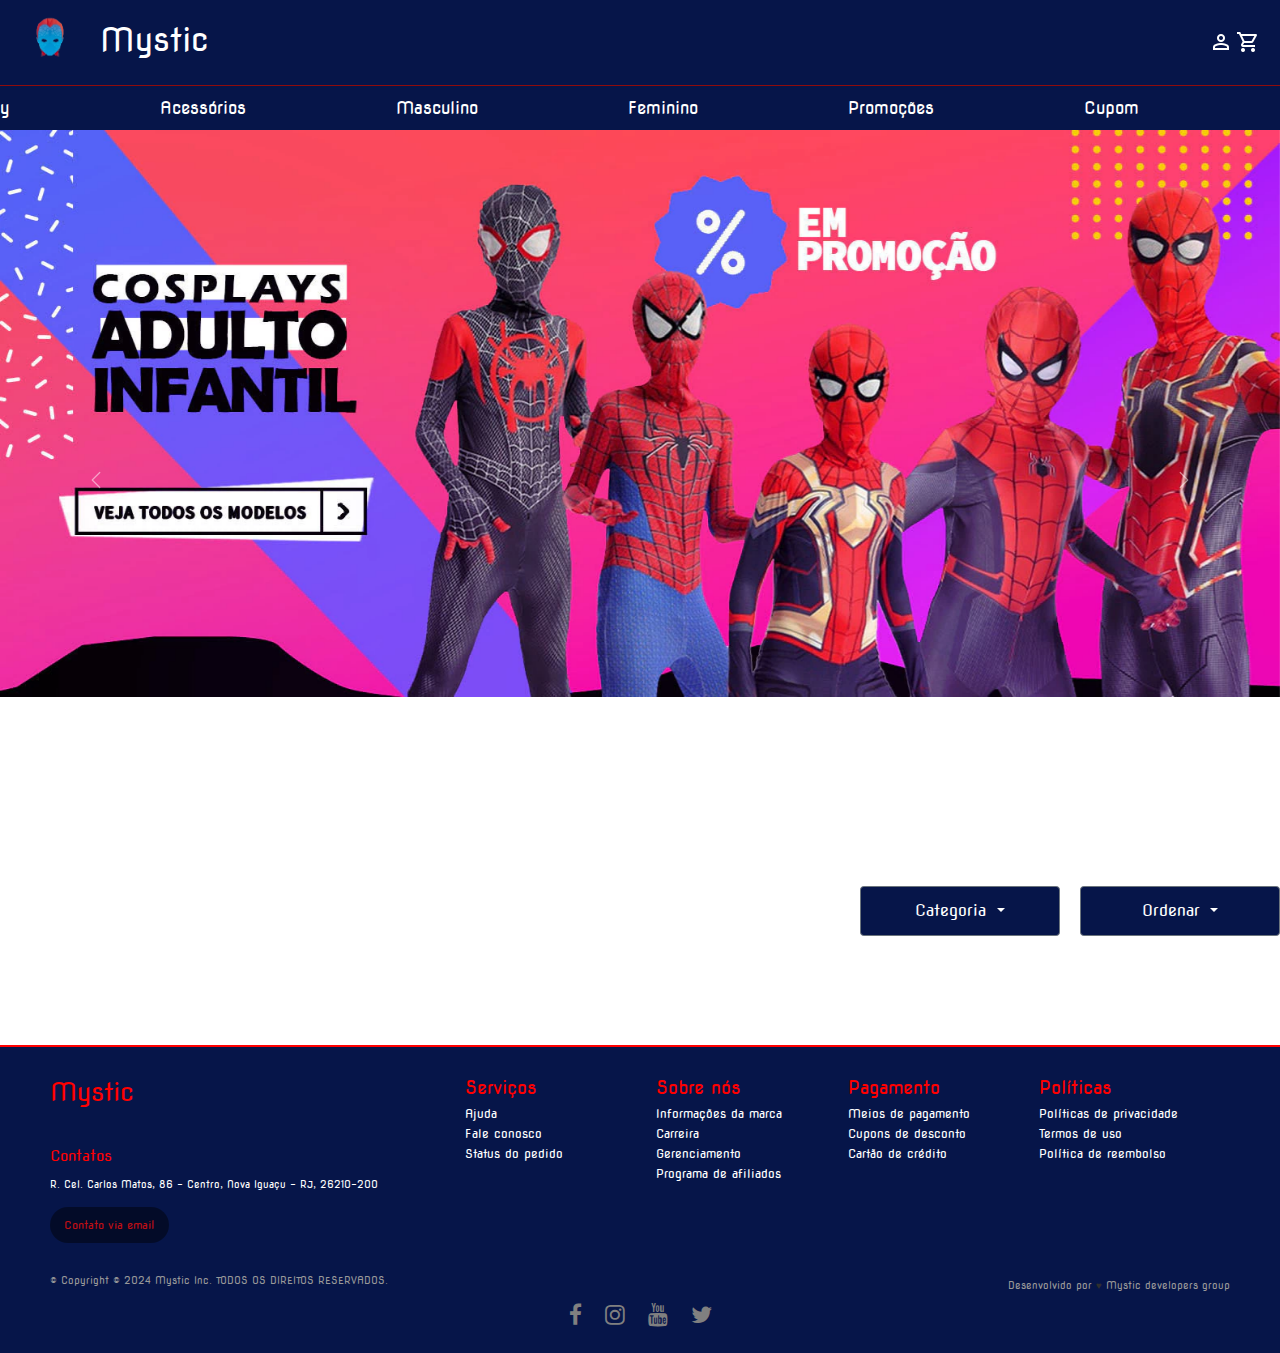
<file: src/main/resources/static/index.html>
<!DOCTYPE html>
<html lang="pt-br">

<head>
  <meta charset="UTF-8">
  <meta http-equiv="X-UA-Compatible" content="IE=edge">
  <meta name="viewport" content="width=device-width, initial-scale=1.0">
  <link rel="stylesheet" href="./css/style.css">
  <!-- <link rel="stylesheet" href="../css/acessorios.css"> -->
  <link rel="preconnect" href="https://fonts.googleapis.com">
  <link rel="preconnect" href="https://fonts.gstatic.com" crossorigin>
  <link href="https://fonts.googleapis.com/css2?family=Nova+Flat&display=swap" rel="stylesheet">
  <link rel='stylesheet' href='https://cdnjs.cloudflare.com/ajax/libs/twitter-bootstrap/5.1.3/css/bootstrap.min.css'>
  <link rel='stylesheet' href='https://cdnjs.cloudflare.com/ajax/libs/font-awesome/4.7.0/css/font-awesome.min.css'>
  <link href="https://maxcdn.bootstrapcdn.com/bootstrap/3.3.7/css/bootstrap.min.css" rel="stylesheet" />
  <link href="https://cdn.jsdelivr.net/npm/bootstrap@5.3.3/dist/css/bootstrap.min.css" rel="stylesheet"
    integrity="sha384-QWTKZyjpPEjISv5WaRU9OFeRpok6YctnYmDr5pNlyT2bRjXh0JMhjY6hW+ALEwIH" crossorigin="anonymous">

  <title>Mystic</title>
</head>

<body>

  <div vw class="enabled">
    <div vw-access-button class="active"></div>
    <div vw-plugin-wrapper>
        <div class="vw-plugin-top-wrapper"></div>
    </div>
</div>
<script src="https://vlibras.gov.br/app/vlibras-plugin.js"></script>
<script>
    new window.VLibras.Widget('https://vlibras.gov.br/app');
</script>

  <header class="cabecalho">

    <section class="cabecalho-1">

      <figure class="image-box">
        <a href="index.html"><img class="cabecalho-logo" src="./assets/logo.png" alt="logo do site"></a>
      </figure>

      <h1 class="cabecalho-titulo">Mystic</h1>

      <!-- Teste Isac, Comentar as Linhas -->



      <!-- teste barra de pesquisa e carrinho juh -->

      <div class="cart">
        <a href="pages/login.html"><img src="./assets/login.png" alt="Carrinho de Compras" width="24" height="24"></a>
        <a href="./pages/carrinho.html"><img src="./assets/carrinho.png" alt="Carrinho de Compras" width="24"
            height="24"></a>
      </div>
    </section>

    <section class="cabecalho-2">
      <nav class="nav-links">
        <a class="links" href="">Cosplay</a>
        <a class="links" href="./pages/acessorios.html">Acessórios</a>
        <a class="links" href="./pages/masculino.html">Masculino</a>
        <a class="links" href="./pages/feminino.html">Feminino</a>
        <a class="links" href="./pages/promocao.html">Promoções</a>
        <a class="links" href="./pages/cupom.html">Cupom</a>
        <a class="links" href="">Ajuda</a>
      </nav>
    </section>

  </header>


  <main class="conteudo">

    <!-- /*Inicio do Carrosel*/ -->

    <div id="carouselExampleIndicators" class="carousel slide">
      <div class="carousel-indicators">
        <button type="button" data-bs-target="#carouselExampleIndicators" data-bs-slide-to="0" class="active"
          aria-current="true" aria-label="Slide 1"></button>
        <button type="button" data-bs-target="#carouselExampleIndicators" data-bs-slide-to="1"
          aria-label="Slide 2"></button>
        <button type="button" data-bs-target="#carouselExampleIndicators" data-bs-slide-to="2"
          aria-label="Slide 3"></button>
      </div>
      <div class="carousel-inner">
        <div class="carousel-item active">
          <img src="./assets/homemaranha.webp" class="d-block w-100" alt="...">
        </div>
        <div class="carousel-item">
          <img src="./assets/wolwerine.webp" class="d-block w-100" alt="...">
        </div>
        <div class="carousel-item">
          <img src="./assets/carrosel-img2.webp" class="d-block w-100" alt="...">
        </div>
      </div>
      <button class="carousel-control-prev" type="button" data-bs-target="#carouselExampleIndicators"
        data-bs-slide="prev">
        <span class="carousel-control-prev-icon" aria-hidden="true"></span>
        <span class="visually-hidden">Anterior</span>
      </button>
      <button class="carousel-control-next" type="button" data-bs-target="#carouselExampleIndicators"
        data-bs-slide="next">
        <span class="carousel-control-next-icon" aria-hidden="true"></span>
        <span class="visually-hidden">Próximo</span>
      </button>
    </div>

    <!-- /*Final do Carrosel*/ -->

    <!-- dropdown inicio -->
    <section class="dropdown_container">
      <div class="dropdown_categoria">
        <button class="btn btn-secondary dropdown-toggle categoria-btn" type="button" data-bs-toggle="dropdown" aria-expanded="false">
          Categoria
        </button>
        <ul class="dropdown-menu">
          <li><a class="dropdown-item" href="#">Conjuntos (11)</a></li>
          <li><a class="dropdown-item" href="#">Vestidos (23)</a></li>
          <li><a class="dropdown-item" href="#">Saias (15)</a></li>
          <li><a class="dropdown-item" href="#">Body (6)</a></li>
          <li><a class="dropdown-item" href="#">Kimono (7)</a></li>
          <li><a class="dropdown-item" href="#">Acessórios (34)</a></li>
        </ul>
      </div>

      <div class="dropdown_filtrar">
        <button class="btn btn-secondary dropdown-toggle ordenar-btn" type="button" data-bs-toggle="dropdown" aria-expanded="false">
          Ordenar
        </button>
        <ul class="dropdown-menu">
          <li><a class="dropdown-item" href="#">Novidades</a></li>
          <li><a class="dropdown-item" href="#">Mais vistos</a></li>
          <li><a class="dropdown-item" href="#">Maior preço</a></li>
          <li><a class="dropdown-item" href="#">Menor preço</a></li>
        </ul>
      </div>
    </section>
    <!-- dropdown final -->

    <!-- Inicio dos cards -->
    <section class="cards-container">
      <!--Santanna Aqui serao incluidos os produtos  -->
    </section>

  </main>
  <div id="snackbar">Produto adicionado ao carrinho!</div>


  <footer class="footer">
    <div class="footer__endereco">
      <h1 class="footer__logo">Mystic</h1>

      <h2>Contatos</h2>

      <address>
        R. Cel. Carlos Matos, 86 - Centro, Nova Iguaçu - RJ, 26210-200<br>

        <a class="footer__button" href="markinhussantana@gmail.com">Contato via email</a>
      </address>
    </div>

    <ul class="footer__nav">
      <li class="nav__item">
        <h2 class="nav__title">Serviços</h2>

        <ul class="nav__ul">
          <li>
            <a href="#">Ajuda</a>
          </li>

          <li>
            <a href="./pages/fale_conosco.html">Fale conosco</a>
          </li>

          <li>
            <a href="#">Status do pedido</a>
          </li>
        </ul>
      </li>

      <li class="nav__item">
        <h2 class="nav__title">Sobre nós</h2>

        <ul class="nav__ul ">
          <li>
            <a href="./pages/sobre_nos.html">Informações da marca</a>
          </li>

          <li>
            <a href="#">Carreira</a>
          </li>

          <li>
            <a href="#">Gerenciamento</a>
          </li>

          <li>
            <a href="#">Programa de afiliados</a>
          </li>


        </ul>
      </li>

      <li class="nav__item">
        <h2 class="nav__title">Pagamento</h2>

        <ul class="nav__ul">
          <li>
            <a href="#">Meios de pagamento</a>
          </li>

          <li>
            <a href="./pages/cupom.html">Cupons de desconto</a>
          </li>

          <li>
            <a href="#">Cartão de crédito</a>
          </li>
        </ul>
      </li>

      <li class="nav__item">
        <h2 class="nav__title">Políticas</h2>

        <ul class="nav__ul">
          <li>
            <a href="#">Políticas de privacidade</a>
          </li>

          <li>
            <a href="#">Termos de uso</a>
          </li>

          <li>
            <a href="#">Política de reembolso</a>
          </li>
        </ul>
      </li>
    </ul>

    <div class="termos">
      <p>&copy; Copyright © 2024 Mystic Inc. TODOS OS DIREITOS RESERVADOS.</p>

      <div class="termos__links">
        <span>Desenvolvido por <span class="heart">♥</span> Mystic developers group</span>
      </div>
    </div>

    <div class="contacts">
      <a href="#"><i class="fa fa-facebook"></i></a>
      <a href="#"><i class="fa fa-instagram"></i></a>
      <a href="#"><i class="fa fa-youtube"></i></a>
      <a href="#"><i class="fa fa-twitter"></i></a>
    </div>

  </footer>

</body>
<script src="assets/js/index.js"></script>
<script src="https://cdn.jsdelivr.net/npm/bootstrap@5.3.3/dist/js/bootstrap.bundle.min.js"
  integrity="sha384-YvpcrYf0tY3lHB60NNkmXc5s9fDVZLESaAA55NDzOxhy9GkcIdslK1eN7N6jIeHz" crossorigin="anonymous"></script>
</body>

</html>
</file>
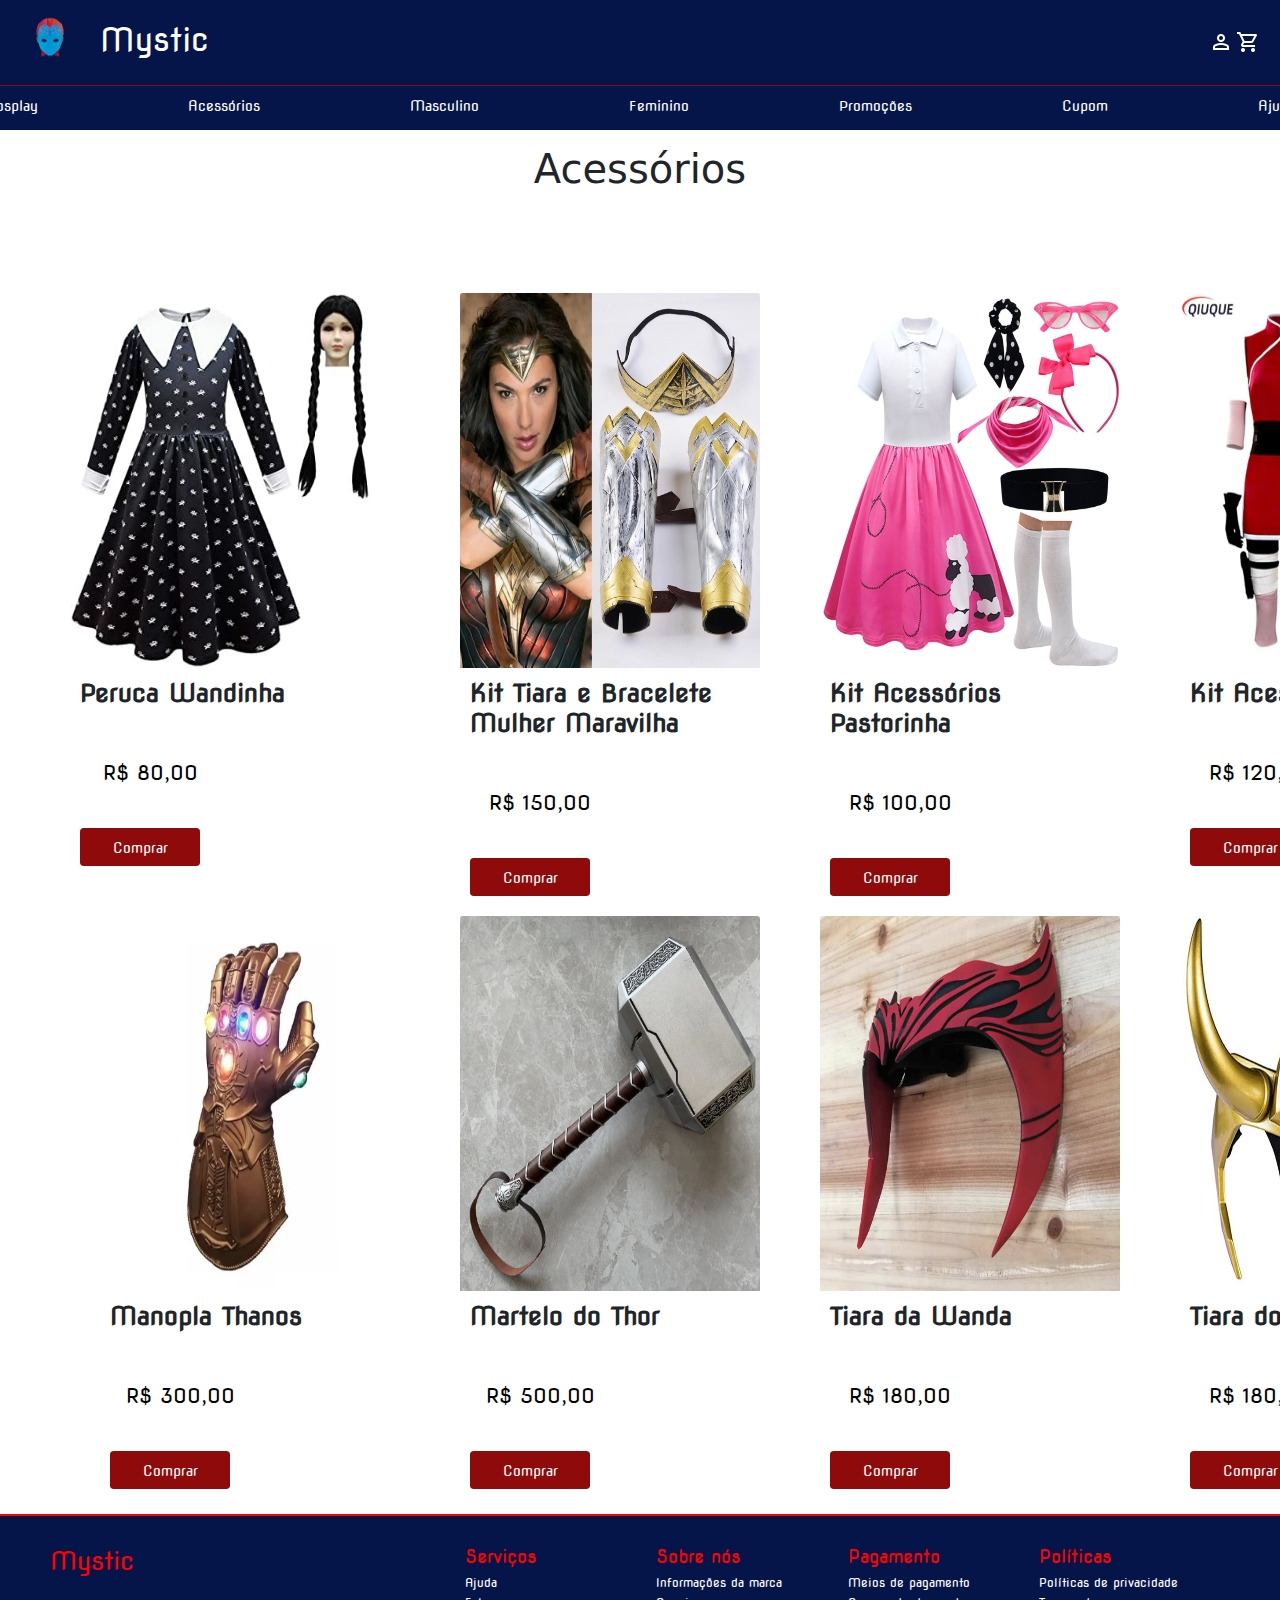
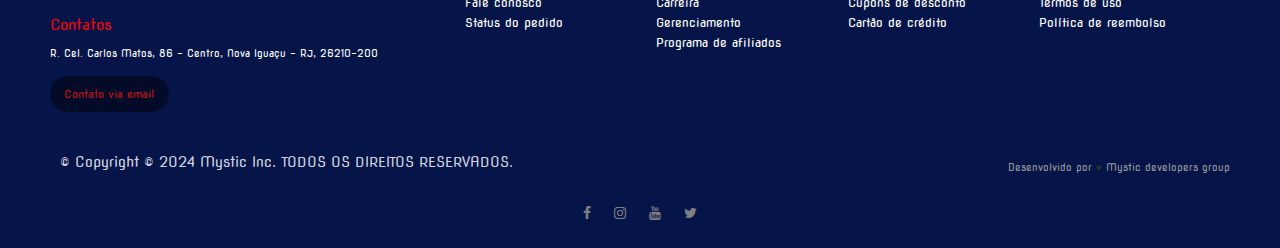
<file: src/main/resources/static/pages/acessorios.html>
<!DOCTYPE html>
<html lang="pt-br">

<head>
    <meta charset="UTF-8">
    <meta http-equiv="X-UA-Compatible" content="IE=edge">
    <meta name="viewport" content="width=device-width, initial-scale=1.0">
    <link rel="stylesheet" href="../css/acessorios.css">
    <link rel="stylesheet" href="../css/login.css">
    <link rel="preconnect" href="https://fonts.googleapis.com">
    <link rel="preconnect" href="https://fonts.gstatic.com" crossorigin>
    <link href="https://fonts.googleapis.com/css2?family=Nova+Flat&display=swap" rel="stylesheet">
    <link rel='stylesheet' href='https://cdnjs.cloudflare.com/ajax/libs/twitter-bootstrap/5.1.3/css/bootstrap.min.css'>
    <link rel='stylesheet' href='https://cdnjs.cloudflare.com/ajax/libs/font-awesome/4.7.0/css/font-awesome.min.css'>
    <link href="https://maxcdn.bootstrapcdn.com/bootstrap/3.3.7/css/bootstrap.min.css" rel="stylesheet" />
    <link href="https://cdn.jsdelivr.net/npm/bootstrap@5.3.3/dist/css/bootstrap.min.css" rel="stylesheet" 
    integrity="sha384-QWTKZyjpPEjISv5WaRU9OFeRpok6YctnYmDr5pNlyT2bRjXh0JMhjY6hW+ALEwIH" crossorigin="anonymous">

    <title>Mystic</title>
</head>

<body>

  <div vw class="enabled">
    <div vw-access-button class="active"></div>
    <div vw-plugin-wrapper>
        <div class="vw-plugin-top-wrapper"></div>
    </div>
</div>
<script src="https://vlibras.gov.br/app/vlibras-plugin.js"></script>
<script>
    new window.VLibras.Widget('https://vlibras.gov.br/app');
</script>

    <header class="cabecalho">

        <section class="cabecalho-1">
            
          <figure class="image-box">
            <a href="../index.html"><img class="cabecalho-logo" src="../assets/logo.png" alt="logo do site"></a>
        </figure>

            <h1 class="cabecalho-titulo">Mystic</h1>
            
            <!-- Teste Isac, Comentar as Linhas -->
         
          

            <!-- teste barra de pesquisa e carrinho juh -->
            
            <div class="cart">
                <a href="login.html"><img src="../assets/login.png" alt="Carrinho de Compras" width="24" height="24" ></a>
                <a href="../pages/carrinho.html"><img src="../assets/carrinho.png" alt="Carrinho de Compras" width="24" height="24"></a>
            </div>
        </section>
        
        <section class="cabecalho-2">
            <nav class="nav-links">
                <a class="links" href="">Cosplay</a>
                <a class="links" href="acessorios.html">Acessórios</a>
                <a class="links" href="masculino.html">Masculino</a>
                <a class="links" href="feminino.html">Feminino</a>
                <a class="links" href="promocao.html">Promoções</a>
                <a class="links" href="cupom.html">Cupom</a>
                <a class="links" href="">Ajuda</a>
            </nav>
        </section>





    </header>
<br>
    <main>
        <h1 class="titulo_ac"> Acessórios</h1>
        
    <!-- Inicio dos cards -->
    <section class="cards-container">
        <div class="card" style="width: 30rem; border: none; margin-left: 20px;">
          <img src="../assets/imagensacessorios/41c5PfRrmGL._AC_SY1000_.jpg"
            class="card-img-top" alt="imagem do produto" width="300px" height="375px">
          <div class="card-body">
            <h5 class="card-title" style="margin-bottom: 40px;">Peruca Wandinha</h5>
            <p class="card-text" style="margin-bottom: 30px;">R$ 80,00</p>

            <button onclick="" class="btn btn-primary buy_button"
            style="background-color: rgb(143, 11, 11); border: none; width: 12rem; height: 3.8rem; font-size: 1.4rem; padding-top: 7px;">Comprar</button>
            
          </div>
        </div>
  
        <div class="card" style="width: 30rem; border: none;">
          <img src="../assets/imagensacessorios/produto_Foto1_8481699.jpg"
            class="card-img-top" alt="imagem do produto" width="300px" height="375px">
          <div class="card-body">
            <h5 class="card-title" style="margin-bottom: 40px;">Kit Tiara e Bracelete Mulher Maravilha</h5>
            <p class="card-text" style="margin-bottom: 30px;">R$ 150,00</p>

            <button onclick="" class="btn btn-primary buy_button"
            style="background-color: rgb(143, 11, 11); border: none; width: 12rem; height: 3.8rem; font-size: 1.4rem; padding-top: 7px;">Comprar</button>

          </div>
        </div>
  
        <div class="card" style="width: 30rem; border: none;">
          <img src="../assets/imagensacessorios/s-l1200.jpg"
            class="card-img-top" alt="imagem do produto" width="300px" height="375px">
          <div class="card-body">
            <h5 class="card-title" style="margin-bottom: 40px;">Kit Acessórios Pastorinha</h5>
            <p class="card-text" style="margin-bottom: 30px;">R$ 100,00</p>

            <button onclick="" class="btn btn-primary buy_button"
            style="background-color: rgb(143, 11, 11); border: none; width: 12rem; height: 3.8rem; font-size: 1.4rem; padding-top: 7px;">Comprar</button>
          </div>
        </div>
  
        <div class="card" style="width: 30rem; border: none;">
          <img src="../assets/imagensacessorios/S7740f2b484ef4b93a8780127d44504def-1.jpg"
            class="card-img-top" alt="imagem do produto" width="300px" height="375px">
          <div class="card-body">
            <h5 class="card-title" style="margin-bottom: 40px;">Kit Acessórios Sakura</h5>
            <p class="card-text" style="margin-bottom: 30px;">R$ 120,00</p>
            <button onclick="" class="btn btn-primary buy_button"
            style="background-color: rgb(143, 11, 11); border: none; width: 12rem; height: 3.8rem; font-size: 1.4rem; padding-top: 7px;">Comprar</button>
          </div>
        </div>
  
        <div class="card" style="width: 30rem; border: none;">
          <img src="../assets/imagensacessorios/manoplaThanos.png"
            class="card-img-top" alt="imagem do produto" width="300px" height="375px">
          <div class="card-body">
            <h5 class="card-title" style="margin-bottom: 40px;">Manopla Thanos</h5>
            <p class="card-text" style="margin-bottom: 30px;">R$ 300,00</p>
            <button onclick="" class="btn btn-primary buy_button"
            style="background-color: rgb(143, 11, 11); border: none; width: 12rem; height: 3.8rem; font-size: 1.4rem; padding-top: 7px;">Comprar</button>
          </div>
        </div>
  
        <div class="card" style="width: 30rem; border: none;">
          <img src="../assets/imagensacessorios/marteloThor.png"
            class="card-img-top" alt="imagem do produto" width="300px" height="375px">
          <div class="card-body">
            <h5 class="card-title" style="margin-bottom: 40px;">Martelo do Thor</h5>
            <p class="card-text" style="margin-bottom: 30px;">R$ 500,00</p>
            <button onclick="" class="btn btn-primary buy_button"
            style="background-color: rgb(143, 11, 11); border: none; width: 12rem; height: 3.8rem; font-size: 1.4rem; padding-top: 7px;">Comprar</button>
          </div>
        </div>
  
        <div class="card" style="width: 30rem; border: none;">
          <img src="../assets/imagensacessorios/tiarawanda.png"
            class="card-img-top" alt="imagem do produto" width="300px" height="375px">
          <div class="card-body">
            <h5 class="card-title" style="margin-bottom: 40px;">Tiara da Wanda</h5>
            <p class="card-text" style="margin-bottom: 30px;">R$ 180,00</p>
            <button onclick="" class="btn btn-primary buy_button"
            style="background-color: rgb(143, 11, 11); border: none; width: 12rem; height: 3.8rem; font-size: 1.4rem; padding-top: 7px;">Comprar</button>
          </div>
        </div>
  
        <div class="card" style="width: 30rem; border: none;">
          <img src="../assets/imagensacessorios/TiaraLoki.png"
            class="card-img-top" alt="imagem do produto" width="300px" height="375px">
          <div class="card-body">
            <h5 class="card-title" style="margin-bottom: 40px;">Tiara do Loki</h5>
            <p class="card-text" style="margin-bottom: 30px;">R$ 180,00</p>
            <button onclick="" class="btn btn-primary buy_button"
            style="background-color: rgb(143, 11, 11); border: none; width: 12rem; height: 3.8rem; font-size: 1.4rem; padding-top: 7px;">Comprar</button>
          </div>
        </div>
      </section>
  



    </main>

    <br>
    <footer class="footer">
        <div class="footer__endereco">
          <h1 class="footer__logo">Mystic</h1>
              
          <h2>Contatos</h2>
          
          <address>
            R. Cel. Carlos Matos, 86 - Centro, Nova Iguaçu - RJ, 26210-200<br>
                
            <a class="footer__button" href="markinhussantana@gmail.com">Contato via email</a>
          </address>
        </div>
        
        <ul class="footer__nav">
          <li class="nav__item">
            <h2 class="nav__title">Serviços</h2>
      
            <ul class="nav__ul">
              <li>
                <a href="#">Ajuda</a>
              </li>
      
              <li>
                <a href="fale_conosco.html">Fale conosco</a>
              </li>
                  
              <li>
                <a href="#">Status do pedido</a>
              </li>
            </ul>
          </li>
          
          <li class="nav__item">
            <h2 class="nav__title">Sobre nós</h2>
            
            <ul class="nav__ul ">
              <li>
                <a href="sobre_nos.html">Informações da marca</a>
              </li>
              
              <li>
                <a href="#">Carreira</a>
              </li>
              
              <li>
                <a href="#">Gerenciamento</a>
              </li>
              
              <li>
                <a href="#">Programa de afiliados</a>
              </li>
              
  
            </ul>
          </li>
          
          <li class="nav__item">
            <h2 class="nav__title">Pagamento</h2>
      
            <ul class="nav__ul">
              <li>
                <a href="#">Meios de pagamento</a>
              </li>
      
              <li>
                <a href="#">Cupons de desconto</a>
              </li>
                  
              <li>
                <a href="#">Cartão de crédito</a>
              </li>
            </ul>
          </li>
  
          <li class="nav__item">
            <h2 class="nav__title">Políticas</h2>
            
            <ul class="nav__ul">
              <li>
                <a href="#">Políticas de privacidade</a>
              </li>
              
              <li>
                <a href="#">Termos de uso</a>
              </li>
              
              <li>
                <a href="#">Política de reembolso</a>
              </li>
            </ul>
          </li>
        </ul>
        
        <div class="termos">
          <p>&copy; Copyright © 2024 Mystic Inc. TODOS OS DIREITOS RESERVADOS.</p>
          
          <div class="termos__links">
            <span>Desenvolvido por <span class="heart">♥</span> Mystic developers group</span>
          </div>
        </div>
  
        <div class="contacts">
          <a href="#"><i class="fa fa-facebook"></i></a>
          <a href="#"><i class="fa fa-instagram"></i></a>
          <a href="#"><i class="fa fa-youtube"></i></a>
          <a href="#"><i class="fa fa-twitter"></i></a>
        </div>
  
      </footer>
      
   </body>
      <script src="https://cdn.jsdelivr.net/npm/bootstrap@5.3.3/dist/js/bootstrap.bundle.min.js" 
      integrity="sha384-YvpcrYf0tY3lHB60NNkmXc5s9fDVZLESaAA55NDzOxhy9GkcIdslK1eN7N6jIeHz" crossorigin="anonymous"></script>
  </body>
  
  </html>
</file>
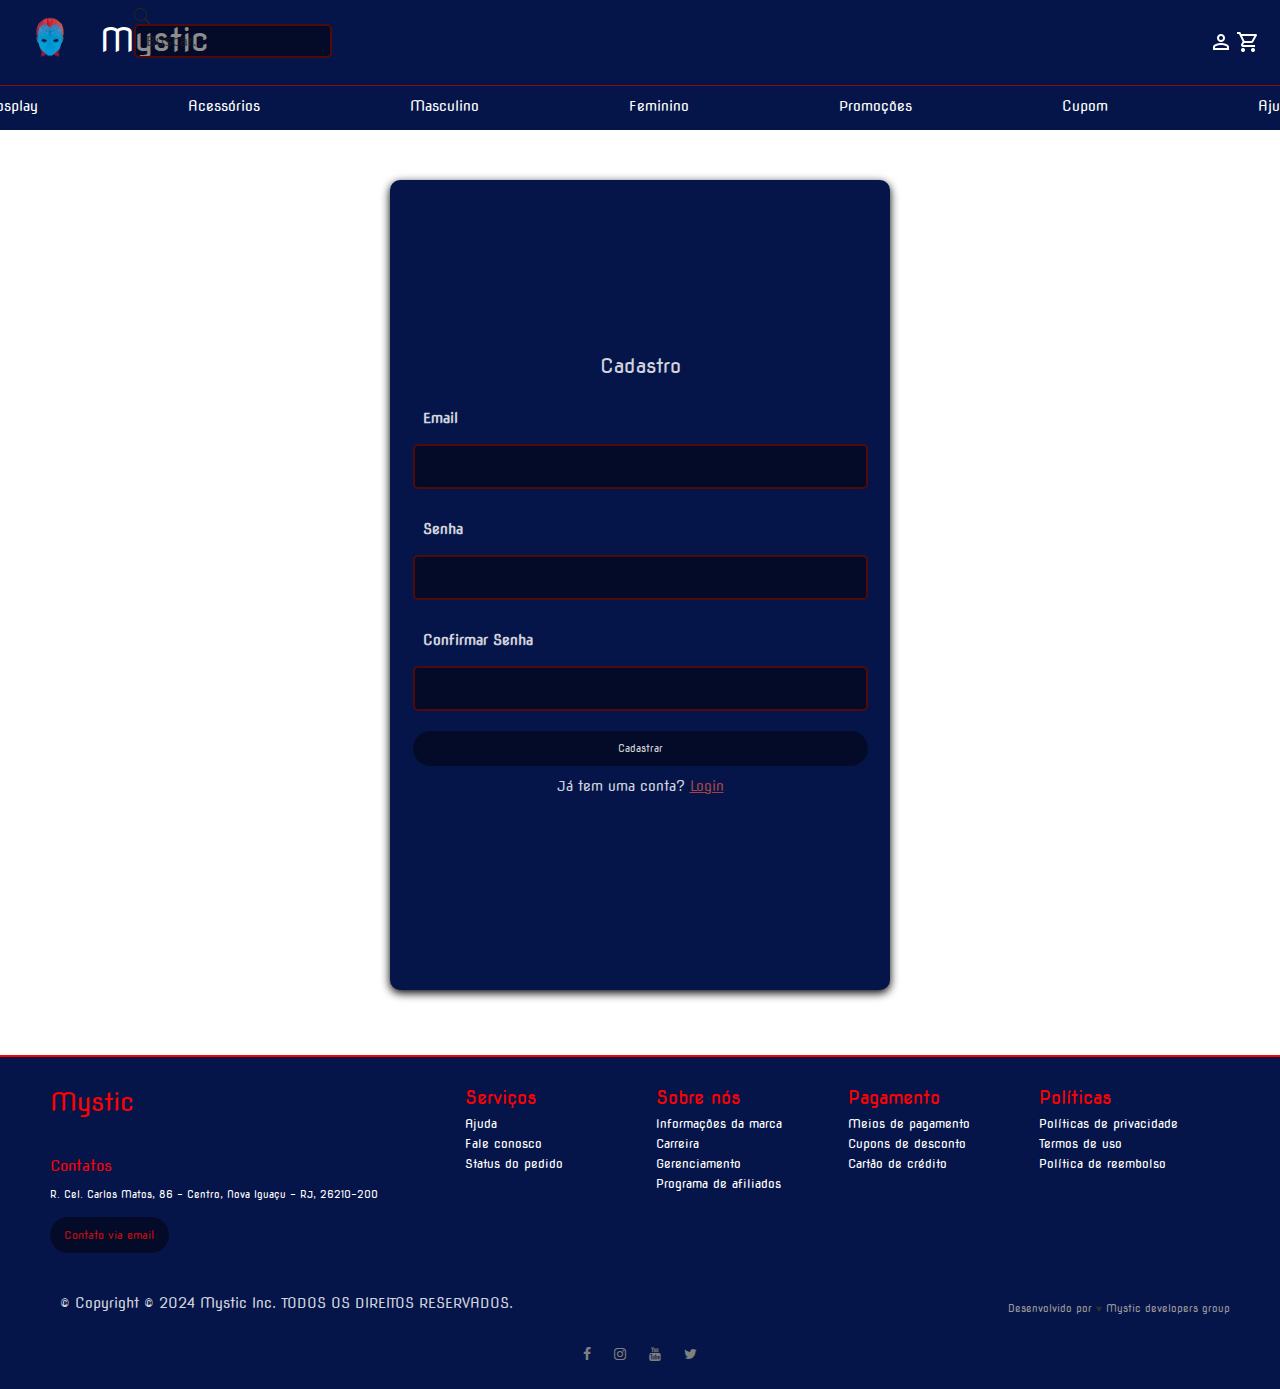
<file: src/main/resources/static/pages/cadastro.html>
<!DOCTYPE html>
<html lang="pt-br">

<head>
    <meta charset="UTF-8">
    <meta http-equiv="X-UA-Compatible" content="IE=edge">
    <meta name="viewport" content="width=device-width, initial-scale=1.0">
    <link rel="stylesheet" href="../css/endereco.css">
    <link rel="preconnect" href="https://fonts.googleapis.com">
    <link rel="preconnect" href="https://fonts.gstatic.com" crossorigin>
    <link href="https://fonts.googleapis.com/css2?family=Nova+Flat&display=swap" rel="stylesheet">
    <link rel='stylesheet' href='https://cdnjs.cloudflare.com/ajax/libs/twitter-bootstrap/5.1.3/css/bootstrap.min.css'>
    <link rel='stylesheet' href='https://cdnjs.cloudflare.com/ajax/libs/font-awesome/4.7.0/css/font-awesome.min.css'>
    <link href="https://maxcdn.bootstrapcdn.com/bootstrap/3.3.7/css/bootstrap.min.css" rel="stylesheet" />
    <link href="https://cdn.jsdelivr.net/npm/bootstrap@5.3.3/dist/css/bootstrap.min.css" rel="stylesheet" 
    integrity="sha384-QWTKZyjpPEjISv5WaRU9OFeRpok6YctnYmDr5pNlyT2bRjXh0JMhjY6hW+ALEwIH" crossorigin="anonymous">

    <title>Mystic</title>
</head>

<body>

  <div vw class="enabled">
    <div vw-access-button class="active"></div>
    <div vw-plugin-wrapper>
        <div class="vw-plugin-top-wrapper"></div>
    </div>
</div>
<script src="https://vlibras.gov.br/app/vlibras-plugin.js"></script>
<script>
    new window.VLibras.Widget('https://vlibras.gov.br/app');
</script>

    <header class="cabecalho">

        <section class="cabecalho-1">
            
          <figure class="image-box">
            <a href="../index.html"><img class="cabecalho-logo" src="../assets/logo.png" alt="logo do site"></a>
        </figure>

            <h1 class="cabecalho-titulo">Mystic</h1>
            
            <!-- Teste Isac, Comentar as Linhas -->
         
            <div class="row">
                <div class="col-xs-6">
                    <div class="form-group left-inner-addon">
                        <!--<i class="glyphicon glyphicon-calendar"></i>-->
                        <i class="bi bi-search"><svg xmlns="http://www.w3.org/2000/svg" width="16" height="16" fill="currentColor" class="bi bi-search" viewBox="0 0 16 16">
                            <path d="M11.742 10.344a6.5 6.5 0 1 0-1.397 1.398h-.001q.044.06.098.115l3.85 3.85a1 1 0 0 0 1.415-1.414l-3.85-3.85a1 1 0 0 0-.115-.1zM12 6.5a5.5 5.5 0 1 1-11 0 5.5 5.5 0 0 1 11 0"/>
                          </svg></i>
                        
                        <input type="text" class="form-control" placeholder="Buscar..">
                    </div>
                </div>
            </div>

            <!-- teste barra de pesquisa e carrinho juh -->
            
            <div class="cart">
                <a href="login.html"><img src="../assets/login.png" alt="Carrinho de Compras" width="24" height="24" ></a>
                <a href="../pages/carrinho.html"><img src="../assets/carrinho.png" alt="Carrinho de Compras" width="24" height="24"></a>
            </div>
        </section>
        
        <section class="cabecalho-2">
            <nav class="nav-links">
                <a class="links" href="">Cosplay</a>
                <a class="links" href="acessorios.html">Acessórios</a>
                <a class="links" href="masculino.html">Masculino</a>
                <a class="links" href="feminino.html">Feminino</a>
                <a class="links" href="promocao.html">Promoções</a>
                <a class="links" href="cupom.html">Cupom</a>
                <a class="links" href="">Ajuda</a>
            </nav>
        </section>





    </header>

    <main class="container-center">
        <div class="container">
            <h2 style="color:#ffffffd3;" class="sign-title">Cadastro</h2>
            <form action="#">
                <label for="email">Email</label>
                <input type="email" id="email" name="email" required>

                <label for="password">Senha</label>
                <input type="password" id="password" name="password" required>

                <label for="confirm-password">Confirmar Senha</label>
                <input type="password" id="confirm-password" name="confirm-password" required>

                <button type="submit" style="color: #ffffffd3; border-radius: 40px;" >Cadastrar</button>
                <p>Já tem uma conta? <a href="login.html" class = "ooi">Login</a></p>
            </form>
        </div>
    </main>

    <br>
    <footer class="footer">
        <div class="footer__endereco">
          <h1 class="footer__logo">Mystic</h1>
              
          <h2>Contatos</h2>
          
          <address>
            R. Cel. Carlos Matos, 86 - Centro, Nova Iguaçu - RJ, 26210-200<br>
                
            <a class="footer__button" href="markinhussantana@gmail.com">Contato via email</a>
          </address>
        </div>
        
        <ul class="footer__nav">
          <li class="nav__item">
            <h2 class="nav__title">Serviços</h2>
      
            <ul class="nav__ul">
              <li>
                <a href="#">Ajuda</a>
              </li>
      
              <li>
                <a href="fale_conosco.html">Fale conosco</a>
              </li>
                  
              <li>
                <a href="#">Status do pedido</a>
              </li>
            </ul>
          </li>
          
          <li class="nav__item">
            <h2 class="nav__title">Sobre nós</h2>
            
            <ul class="nav__ul ">
              <li>
                <a href="sobre_nos.html">Informações da marca</a>
              </li>
              
              <li>
                <a href="#">Carreira</a>
              </li>
              
              <li>
                <a href="#">Gerenciamento</a>
              </li>
              
              <li>
                <a href="#">Programa de afiliados</a>
              </li>
              
  
            </ul>
          </li>
          
          <li class="nav__item">
            <h2 class="nav__title">Pagamento</h2>
      
            <ul class="nav__ul">
              <li>
                <a href="#">Meios de pagamento</a>
              </li>
      
              <li>
                <a href="#">Cupons de desconto</a>
              </li>
                  
              <li>
                <a href="#">Cartão de crédito</a>
              </li>
            </ul>
          </li>
  
          <li class="nav__item">
            <h2 class="nav__title">Políticas</h2>
            
            <ul class="nav__ul">
              <li>
                <a href="#">Políticas de privacidade</a>
              </li>
              
              <li>
                <a href="#">Termos de uso</a>
              </li>
              
              <li>
                <a href="#">Política de reembolso</a>
              </li>
            </ul>
          </li>
        </ul>
        
        <div class="termos">
          <p>&copy; Copyright © 2024 Mystic Inc. TODOS OS DIREITOS RESERVADOS.</p>
          
          <div class="termos__links">
            <span>Desenvolvido por <span class="heart">♥</span> Mystic developers group</span>
          </div>
        </div>
  
        <div class="contacts">
          <a href="#"><i class="fa fa-facebook"></i></a>
          <a href="#"><i class="fa fa-instagram"></i></a>
          <a href="#"><i class="fa fa-youtube"></i></a>
          <a href="#"><i class="fa fa-twitter"></i></a>
        </div>
  
      </footer>
      
   </body>
      <script src="https://cdn.jsdelivr.net/npm/bootstrap@5.3.3/dist/js/bootstrap.bundle.min.js" 
      integrity="sha384-YvpcrYf0tY3lHB60NNkmXc5s9fDVZLESaAA55NDzOxhy9GkcIdslK1eN7N6jIeHz" crossorigin="anonymous"></script>
  </body>
  
  </html>
</file>
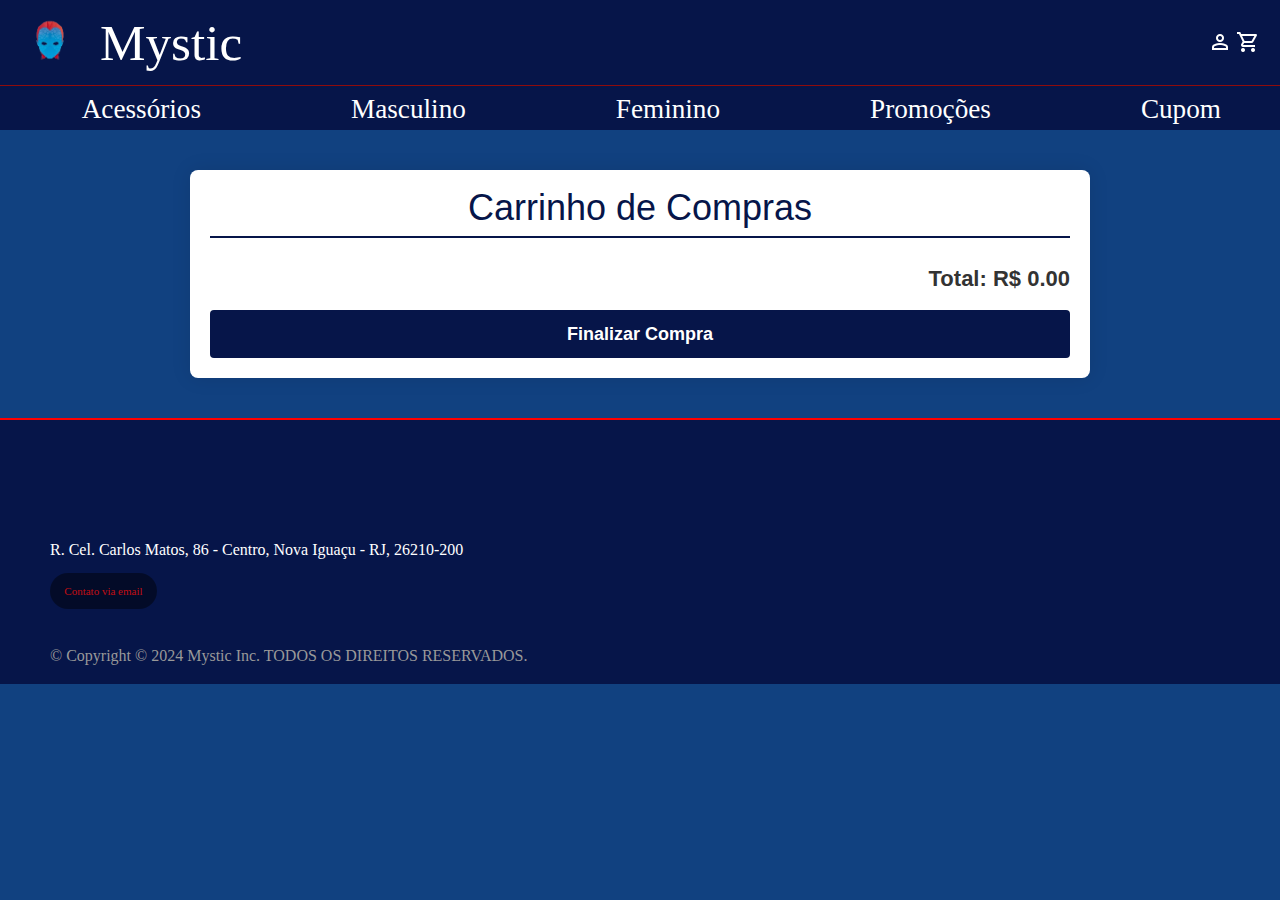
<file: src/main/resources/static/pages/carrinho.html>
<!DOCTYPE html>
<html lang="pt-br">
<head>
    <meta charset="UTF-8">
    <meta name="viewport" content="width=device-width, initial-scale=1.0">
    <link href="https://cdn.jsdelivr.net/npm/bootstrap@5.3.3/dist/css/bootstrap.min.css" rel="stylesheet">
    <link rel="stylesheet" href="../css/carrinho.css">
    <title>Carrinho</title>
</head>
<body>
<header class="cabecalho">
    <section class="cabecalho-1">
        <figure class="image-box">
            <a href="../index.html"><img class="cabecalho-logo" src="../assets/logo.png" alt="logo do site"></a>
        </figure>
        <h1 class="cabecalho-titulo">Mystic</h1>
        <div class="cart">
            <a href="login.html"><img src="../assets/login.png" alt="Login" width="24" height="24"></a>
            <a href="../pages/carrinho.html"><img src="../assets/carrinho.png" alt="Carrinho de Compras" width="24" height="24"></a>
        </div>
    </section>
    <section class="cabecalho-2">
        <nav class="nav-links">
            <a class="links" href="">Cosplay</a>
            <a class="links" href="acessorios.html">Acessórios</a>
            <a class="links" href="masculino.html">Masculino</a>
            <a class="links" href="feminino.html">Feminino</a>
            <a class="links" href="promocao.html">Promoções</a>
            <a class="links" href="cupom.html">Cupom</a>
            <a class="links" href="">Ajuda</a>
        </nav>
    </section>
</header>

<!-- Carrinho -->
<main class="carrinho_main">
    <div class="cart-container">
        <h1 class="tit">Carrinho de Compras</h1>
        <div id="cart-items"></div>
        <div class="cart-summary">
            <p><strong>Total:</strong> R$ <span id="total-price">0.00</span></p>
            <button class="checkout-btn">Finalizar Compra</button>
        </div>
    </div>
</main>
<div id="snackbar" class="snackbar">Compra finalizada com sucesso!</div>

<footer class="footer">
    <div class="footer__endereco">
        <h1 class="footer__logo">Mystic</h1>
        <h2>Contatos</h2>
        <address>
            R. Cel. Carlos Matos, 86 - Centro, Nova Iguaçu - RJ, 26210-200<br>
            <a class="footer__button" href="markinhussantana@gmail.com">Contato via email</a>
        </address>
    </div>
    <div class="termos">
        <p>&copy; Copyright © 2024 Mystic Inc. TODOS OS DIREITOS RESERVADOS.</p>
    </div>
</footer>

<script src="https://cdn.jsdelivr.net/npm/bootstrap@5.3.3/dist/js/bootstrap.bundle.min.js"></script>
<script src="../assets/js/carrinho.js"></script>
</body>
</html>
</file>
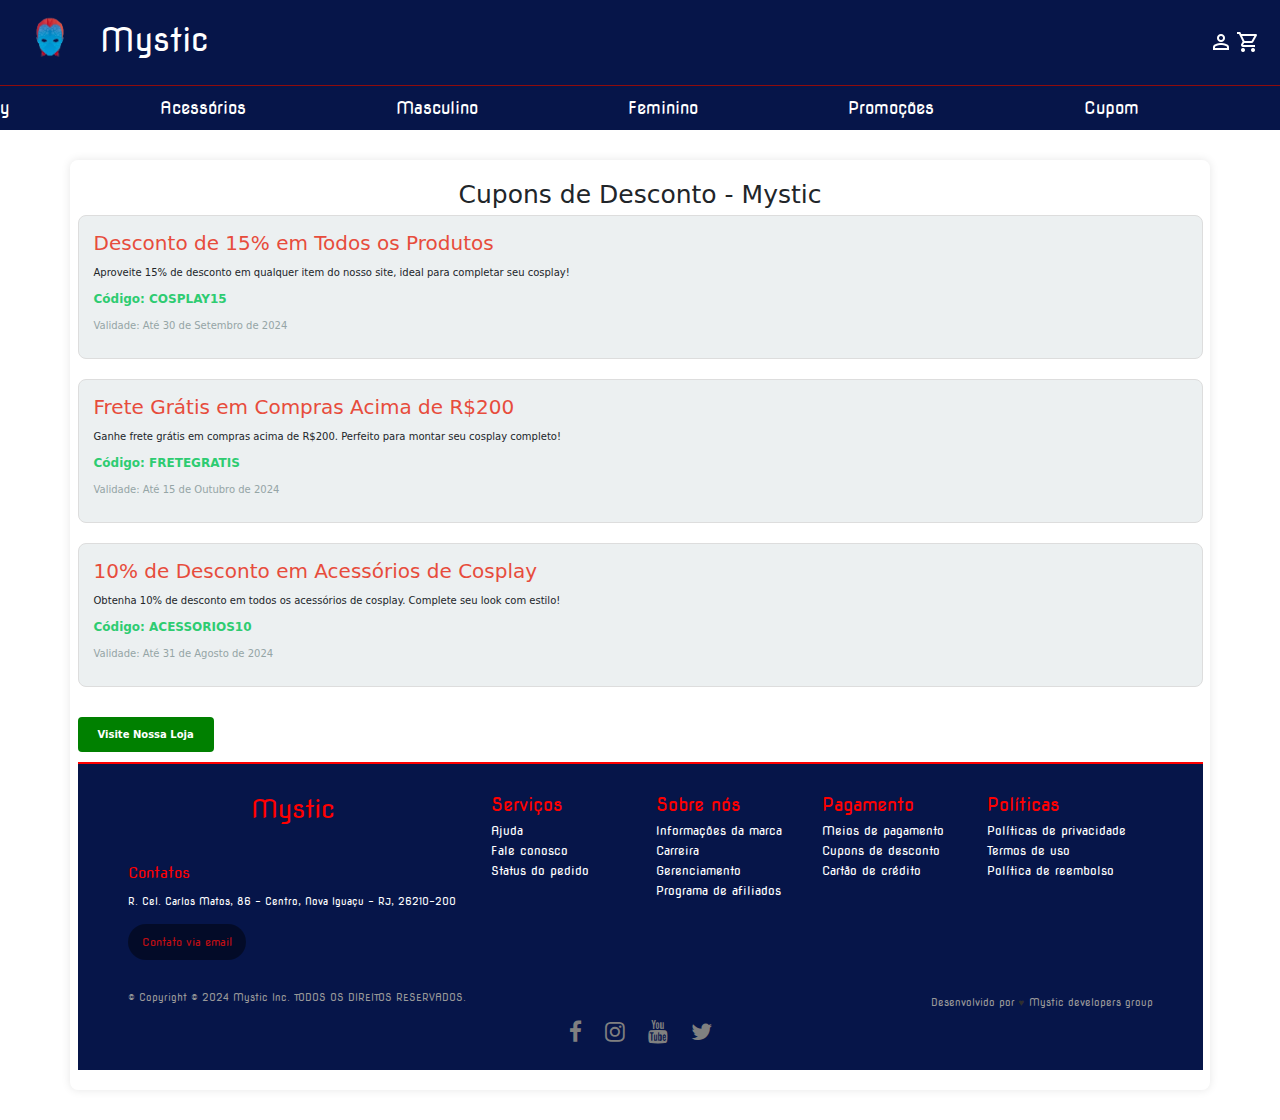
<file: src/main/resources/static/pages/cupom.html>
<!DOCTYPE html>
<html lang="pt-br">

<head>
  <meta charset="UTF-8">
  <meta http-equiv="X-UA-Compatible" content="IE=edge">
  <meta name="viewport" content="width=device-width, initial-scale=1.0">
  <link rel="stylesheet" href="../css/acessorios.css">
  <link rel="stylesheet" href="../css/style.css">
  <link rel="stylesheet" href="../css/cupom.css">
  <link rel="preconnect" href="https://fonts.googleapis.com">
  <link rel="preconnect" href="https://fonts.gstatic.com" crossorigin>
  <link href="https://fonts.googleapis.com/css2?family=Nova+Flat&display=swap" rel="stylesheet">
  <link rel='stylesheet' href='https://cdnjs.cloudflare.com/ajax/libs/twitter-bootstrap/5.1.3/css/bootstrap.min.css'>
  <link rel='stylesheet' href='https://cdnjs.cloudflare.com/ajax/libs/font-awesome/4.7.0/css/font-awesome.min.css'>
  <link href="https://maxcdn.bootstrapcdn.com/bootstrap/3.3.7/css/bootstrap.min.css" rel="stylesheet" />
  <link href="https://cdn.jsdelivr.net/npm/bootstrap@5.3.3/dist/css/bootstrap.min.css" rel="stylesheet"
    integrity="sha384-QWTKZyjpPEjISv5WaRU9OFeRpok6YctnYmDr5pNlyT2bRjXh0JMhjY6hW+ALEwIH" crossorigin="anonymous">

  <title>Mystic</title>
</head>

<body>

  <div vw class="enabled">
    <div vw-access-button class="active"></div>
    <div vw-plugin-wrapper>
        <div class="vw-plugin-top-wrapper"></div>
    </div>
</div>
<script src="https://vlibras.gov.br/app/vlibras-plugin.js"></script>
<script>
    new window.VLibras.Widget('https://vlibras.gov.br/app');
</script>

  <header class="cabecalho">

    <section class="cabecalho-1">

      <figure class="image-box">
        <a href="../index.html"><img class="cabecalho-logo" src="../assets/logo.png" alt="logo do site"></a>
      </figure>

      <h1 class="cabecalho-titulo">Mystic</h1>

     

      <div class="cart">
        <a href="login.html"><img src="../assets/login.png" alt="Carrinho de Compras" width="24" height="24"></a>
        <a href="../pages/carrinho.html"><img src="../assets/carrinho.png" alt="Carrinho de Compras" width="24"
            height="24"></a>
      </div>
    </section>

    <section class="cabecalho-2">
      <nav class="nav-links">
        <a class="links" href="">Cosplay</a>
        <a class="links" href="acessorios.html">Acessórios</a>
        <a class="links" href="masculino.html">Masculino</a>
        <a class="links" href="feminino.html">Feminino</a>
        <a class="links" href="promocao.html">Promoções</a>
        <a class="links" href="cupom.html">Cupom</a>
        <a class="links" href="">Ajuda</a>
      </nav>
    </section>

  </header>
  <body>

    <body>

        <div class="container">
            <h1>Cupons de Desconto - Mystic</h1>
        
            <div class="coupon">
                <h2>Desconto de 15% em Todos os Produtos</h2>
                <p>Aproveite 15% de desconto em qualquer item do nosso site, ideal para completar seu cosplay!</p>
                <p class="code">Código: COSPLAY15</p>
                <p class="validity">Validade: Até 30 de Setembro de 2024</p>
            </div>
        
            <div class="coupon">
                <h2>Frete Grátis em Compras Acima de R$200</h2>
                <p>Ganhe frete grátis em compras acima de R$200. Perfeito para montar seu cosplay completo!</p>
                <p class="code">Código: FRETEGRATIS</p>
                <p class="validity">Validade: Até 15 de Outubro de 2024</p>
            </div>
        
            <div class="coupon">
                <h2>10% de Desconto em Acessórios de Cosplay</h2>
                <p>Obtenha 10% de desconto em todos os acessórios de cosplay. Complete seu look com estilo!</p>
                <p class="code">Código: ACESSORIOS10</p>
                <p class="validity">Validade: Até 31 de Agosto de 2024</p>
            </div>
        
            <a href="../index.html" class="button">Visite Nossa Loja</a>
        
           
        </body>
  <footer class="footer">
    <div class="footer__endereco">
      <h1 class="footer__logo">Mystic</h1>

      <h2>Contatos</h2>

      <address>
        R. Cel. Carlos Matos, 86 - Centro, Nova Iguaçu - RJ, 26210-200<br>

        <a class="footer__button" href="markinhussantana@gmail.com">Contato via email</a>
      </address>
    </div>

    <ul class="footer__nav">
      <li class="nav__item">
        <h2 class="nav__title">Serviços</h2>

        <ul class="nav__ul">
          <li>
            <a href="#">Ajuda</a>
          </li>

          <li>
            <a href="fale_conosco.html">Fale conosco</a>
          </li>

          <li>
            <a href="#">Status do pedido</a>
          </li>
        </ul>
      </li>

      <li class="nav__item">
        <h2 class="nav__title">Sobre nós</h2>

        <ul class="nav__ul ">
          <li>
            <a href="sobre_nos.html">Informações da marca</a>
          </li>

          <li>
            <a href="#">Carreira</a>
          </li>

          <li>
            <a href="#">Gerenciamento</a>
          </li>

          <li>
            <a href="#">Programa de afiliados</a>
          </li>


        </ul>
      </li>

      <li class="nav__item">
        <h2 class="nav__title">Pagamento</h2>

        <ul class="nav__ul">
          <li>
            <a href="#">Meios de pagamento</a>
          </li>

          <li>
            <a href="#">Cupons de desconto</a>
          </li>

          <li>
            <a href="#">Cartão de crédito</a>
          </li>
        </ul>
      </li>

      <li class="nav__item">
        <h2 class="nav__title">Políticas</h2>

        <ul class="nav__ul">
          <li>
            <a href="#">Políticas de privacidade</a>
          </li>

          <li>
            <a href="#">Termos de uso</a>
          </li>

          <li>
            <a href="#">Política de reembolso</a>
          </li>
        </ul>
      </li>
    </ul>

    <div class="termos">
      <p>&copy; Copyright © 2024 Mystic Inc. TODOS OS DIREITOS RESERVADOS.</p>

      <div class="termos__links">
        <span>Desenvolvido por <span class="heart">♥</span> Mystic developers group</span>
      </div>
    </div>

    <div class="contacts">
      <a href="#"><i class="fa fa-facebook"></i></a>
      <a href="#"><i class="fa fa-instagram"></i></a>
      <a href="#"><i class="fa fa-youtube"></i></a>
      <a href="#"><i class="fa fa-twitter"></i></a>
    </div>

  </footer>

    </body>
    </html>
</file>
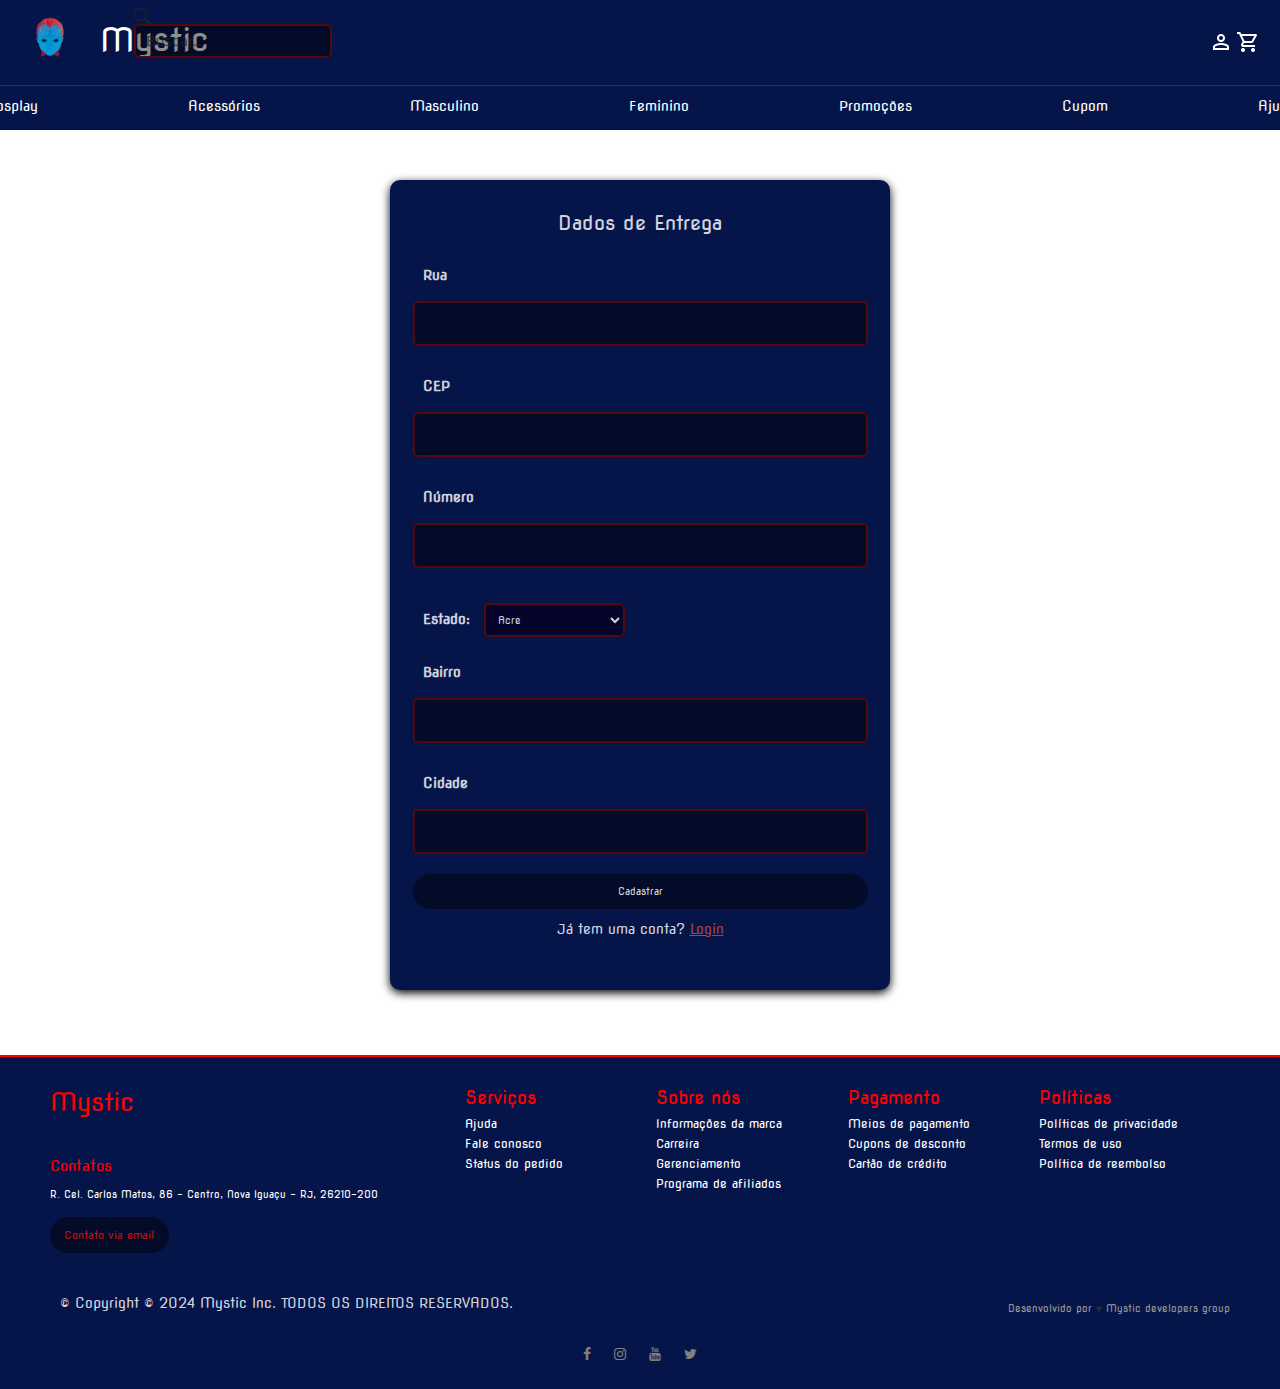
<file: src/main/resources/static/pages/endereco.html>
<!DOCTYPE html>
<html lang="pt-br">

<head>
    <meta charset="UTF-8">
    <meta http-equiv="X-UA-Compatible" content="IE=edge">
    <meta name="viewport" content="width=device-width, initial-scale=1.0">
    <link rel="stylesheet" href="../css/endereco.css">
    <link rel="preconnect" href="https://fonts.googleapis.com">
    <link rel="preconnect" href="https://fonts.gstatic.com" crossorigin>
    <link href="https://fonts.googleapis.com/css2?family=Nova+Flat&display=swap" rel="stylesheet">
    <link rel='stylesheet' href='https://cdnjs.cloudflare.com/ajax/libs/twitter-bootstrap/5.1.3/css/bootstrap.min.css'>
    <link rel='stylesheet' href='https://cdnjs.cloudflare.com/ajax/libs/font-awesome/4.7.0/css/font-awesome.min.css'>
    <link href="https://maxcdn.bootstrapcdn.com/bootstrap/3.3.7/css/bootstrap.min.css" rel="stylesheet" />
    <link href="https://cdn.jsdelivr.net/npm/bootstrap@5.3.3/dist/css/bootstrap.min.css" rel="stylesheet" 
    integrity="sha384-QWTKZyjpPEjISv5WaRU9OFeRpok6YctnYmDr5pNlyT2bRjXh0JMhjY6hW+ALEwIH" crossorigin="anonymous">

    <title>Mystic</title>
</head>

<body>

  <div vw class="enabled">
    <div vw-access-button class="active"></div>
    <div vw-plugin-wrapper>
        <div class="vw-plugin-top-wrapper"></div>
    </div>
</div>
<script src="https://vlibras.gov.br/app/vlibras-plugin.js"></script>
<script>
    new window.VLibras.Widget('https://vlibras.gov.br/app');
</script>

    <header class="cabecalho">

        <section class="cabecalho-1">
            
          <figure class="image-box">
            <a href="../index.html"><img class="cabecalho-logo" src="../assets/logo.png" alt="logo do site"></a>
        </figure>

            <h1 class="cabecalho-titulo">Mystic</h1>
            
            <!-- Teste Isac, Comentar as Linhas -->
         
            <div class="row">
                <div class="col-xs-6">
                    <div class="form-group left-inner-addon">
                        <!--<i class="glyphicon glyphicon-calendar"></i>-->
                        <i class="bi bi-search"><svg xmlns="http://www.w3.org/2000/svg" width="16" height="16" fill="currentColor" class="bi bi-search" viewBox="0 0 16 16">
                            <path d="M11.742 10.344a6.5 6.5 0 1 0-1.397 1.398h-.001q.044.06.098.115l3.85 3.85a1 1 0 0 0 1.415-1.414l-3.85-3.85a1 1 0 0 0-.115-.1zM12 6.5a5.5 5.5 0 1 1-11 0 5.5 5.5 0 0 1 11 0"/>
                          </svg></i>
                        
                        <input type="text" class="form-control" placeholder="Buscar..">
                    </div>
                </div>
            </div>

            <!-- teste barra de pesquisa e carrinho juh -->
            
            <div class="cart">
                <a href="login.html"><img src="../assets/login.png" alt="Carrinho de Compras" width="24" height="24" ></a>
                <a href="../pages/carrinho.html"><img src="../assets/carrinho.png" alt="Carrinho de Compras" width="24" height="24"></a>
            </div>
        </section>
        
        <section class="cabecalho-2">
            <nav class="nav-links">
                <a class="links" href="">Cosplay</a>
                <a class="links" href="acessorios.html">Acessórios</a>
                <a class="links" href="masculino.html">Masculino</a>
                <a class="links" href="feminino.html">Feminino</a>
                <a class="links" href="promocao.html">Promoções</a>
                <a class="links" href="cupom.html">Cupom</a>
                <a class="links" href="">Ajuda</a>
            </nav>
        </section>





    </header>

    <main class="container-center">
        <div class="container">
            <h2 style="color:#ffffffd3;" class="sign-title">Dados de Entrega</h2>
            <form action="#">

                <label for="rua">Rua</label>
                <input type="text" id="rua" name="rua" required>

                <label for="cep">CEP</label>
                <input type="text" id="cep" name="cep" required>

                <label for="numero">Número</label>
                <input type="text" id="numero" name="numero" required>

                <label for="place">Estado:</label>
                <select class="op">
                    <option class="op_indv" value="AC">Acre</option>
                    <option class="op_indv"value="AL">Alagoas</option>
                    <option class="op_indv"value="AP">Amapá</option>
                    <option class="op_indv"value="AM">Amazonas</option>
                    <option class="op_indv"value="BA">Bahia</option>
                    <option class="op_indv"value="CE">Ceará</option>
                    <option class="op_indv"value="DF">Distrito Federal</option>
                    <option class="op_indv"value="ES">Espírito Santo</option>
                    <option class="op_indv"value="GO">Goiás</option>
                    <option class="op_indv"value="MA">Maranhão</option>
                    <option class="op_indv"value="MT">Mato Grosso</option>
                    <option class="op_indv"value="MS">Mato Grosso do Sul</option>
                    <option class="op_indv"value="MG">Minas Gerais</option>
                    <option class="op_indv"value="PA">Pará</option>
                    <option class="op_indv"value="PB">Paraíba</option>
                    <option class="op_indv"value="PR">Paraná</option>
                    <option class="op_indv"value="PE">Pernambuco</option>
                    <option class="op_indv"value="PI">Piauí</option>
                    <option class="op_indv"value="RJ">Rio de Janeiro</option>
                    <option class="op_indv"value="RN">Rio Grande do Norte</option>
                    <option class="op_indv"value="RS">Rio Grande do Sul</option>
                    <option class="op_indv"value="RO">Rondônia</option>
                    <option class="op_indv"value="RR">Roraima</option>
                    <option class="op_indv"value="SC">Santa Catarina</option>
                    <option class="op_indv"value="SP">São Paulo</option>
                    <option class="op_indv"value="SE">Sergipe</option>
                    <option class="op_indv"value="TO">Tocantins</option>
                </select>
                <br>

                <label for="bairro">Bairro</label>
                <input type="text" id="bairro" name="bairro" required>

                <label for="cidade">Cidade</label>
                <input type="text" id="bairro" name=bairro" required>

              
                <button type="submit" style="color: #ffffffd3; border-radius: 40px; text-decoration: none;" >Cadastrar</button>
                
                <p>Já tem uma conta? <a href="login.html" class = "ooi">Login</a></p>
            </form>
        </div>
    </main>
    <br>
    <footer class="footer">
        <div class="footer__endereco">
          <h1 class="footer__logo">Mystic</h1>
              
          <h2>Contatos</h2>
          
          <address>
            R. Cel. Carlos Matos, 86 - Centro, Nova Iguaçu - RJ, 26210-200<br>
                
            <a class="footer__button" href="markinhussantana@gmail.com">Contato via email</a>
          </address>
        </div>
        
        <ul class="footer__nav">
          <li class="nav__item">
            <h2 class="nav__title">Serviços</h2>
      
            <ul class="nav__ul">
              <li>
                <a href="#">Ajuda</a>
              </li>
      
              <li>
                <a href="fale_conosco.html">Fale conosco</a>
              </li>
                  
              <li>
                <a href="#">Status do pedido</a>
              </li>
            </ul>
          </li>
          
          <li class="nav__item">
            <h2 class="nav__title">Sobre nós</h2>
            
            <ul class="nav__ul ">
              <li>
                <a href="sobre_nos.html">Informações da marca</a>
              </li>
              
              <li>
                <a href="#">Carreira</a>
              </li>
              
              <li>
                <a href="#">Gerenciamento</a>
              </li>
              
              <li>
                <a href="#">Programa de afiliados</a>
              </li>
              
  
            </ul>
          </li>
          
          <li class="nav__item">
            <h2 class="nav__title">Pagamento</h2>
      
            <ul class="nav__ul">
              <li>
                <a href="#">Meios de pagamento</a>
              </li>
      
              <li>
                <a href="#">Cupons de desconto</a>
              </li>
                  
              <li>
                <a href="#">Cartão de crédito</a>
              </li>
            </ul>
          </li>
  
          <li class="nav__item">
            <h2 class="nav__title">Políticas</h2>
            
            <ul class="nav__ul">
              <li>
                <a href="#">Políticas de privacidade</a>
              </li>
              
              <li>
                <a href="#">Termos de uso</a>
              </li>
              
              <li>
                <a href="#">Política de reembolso</a>
              </li>
            </ul>
          </li>
        </ul>
        
        <div class="termos">
          <p>&copy; Copyright © 2024 Mystic Inc. TODOS OS DIREITOS RESERVADOS.</p>
          
          <div class="termos__links">
            <span>Desenvolvido por <span class="heart">♥</span> Mystic developers group</span>
          </div>
        </div>
  
        <div class="contacts">
          <a href="#"><i class="fa fa-facebook"></i></a>
          <a href="#"><i class="fa fa-instagram"></i></a>
          <a href="#"><i class="fa fa-youtube"></i></a>
          <a href="#"><i class="fa fa-twitter"></i></a>
        </div>
  
      </footer>
      
   </body>
      <script src="https://cdn.jsdelivr.net/npm/bootstrap@5.3.3/dist/js/bootstrap.bundle.min.js" 
      integrity="sha384-YvpcrYf0tY3lHB60NNkmXc5s9fDVZLESaAA55NDzOxhy9GkcIdslK1eN7N6jIeHz" crossorigin="anonymous"></script>
  </body>
  
  </html>
</file>
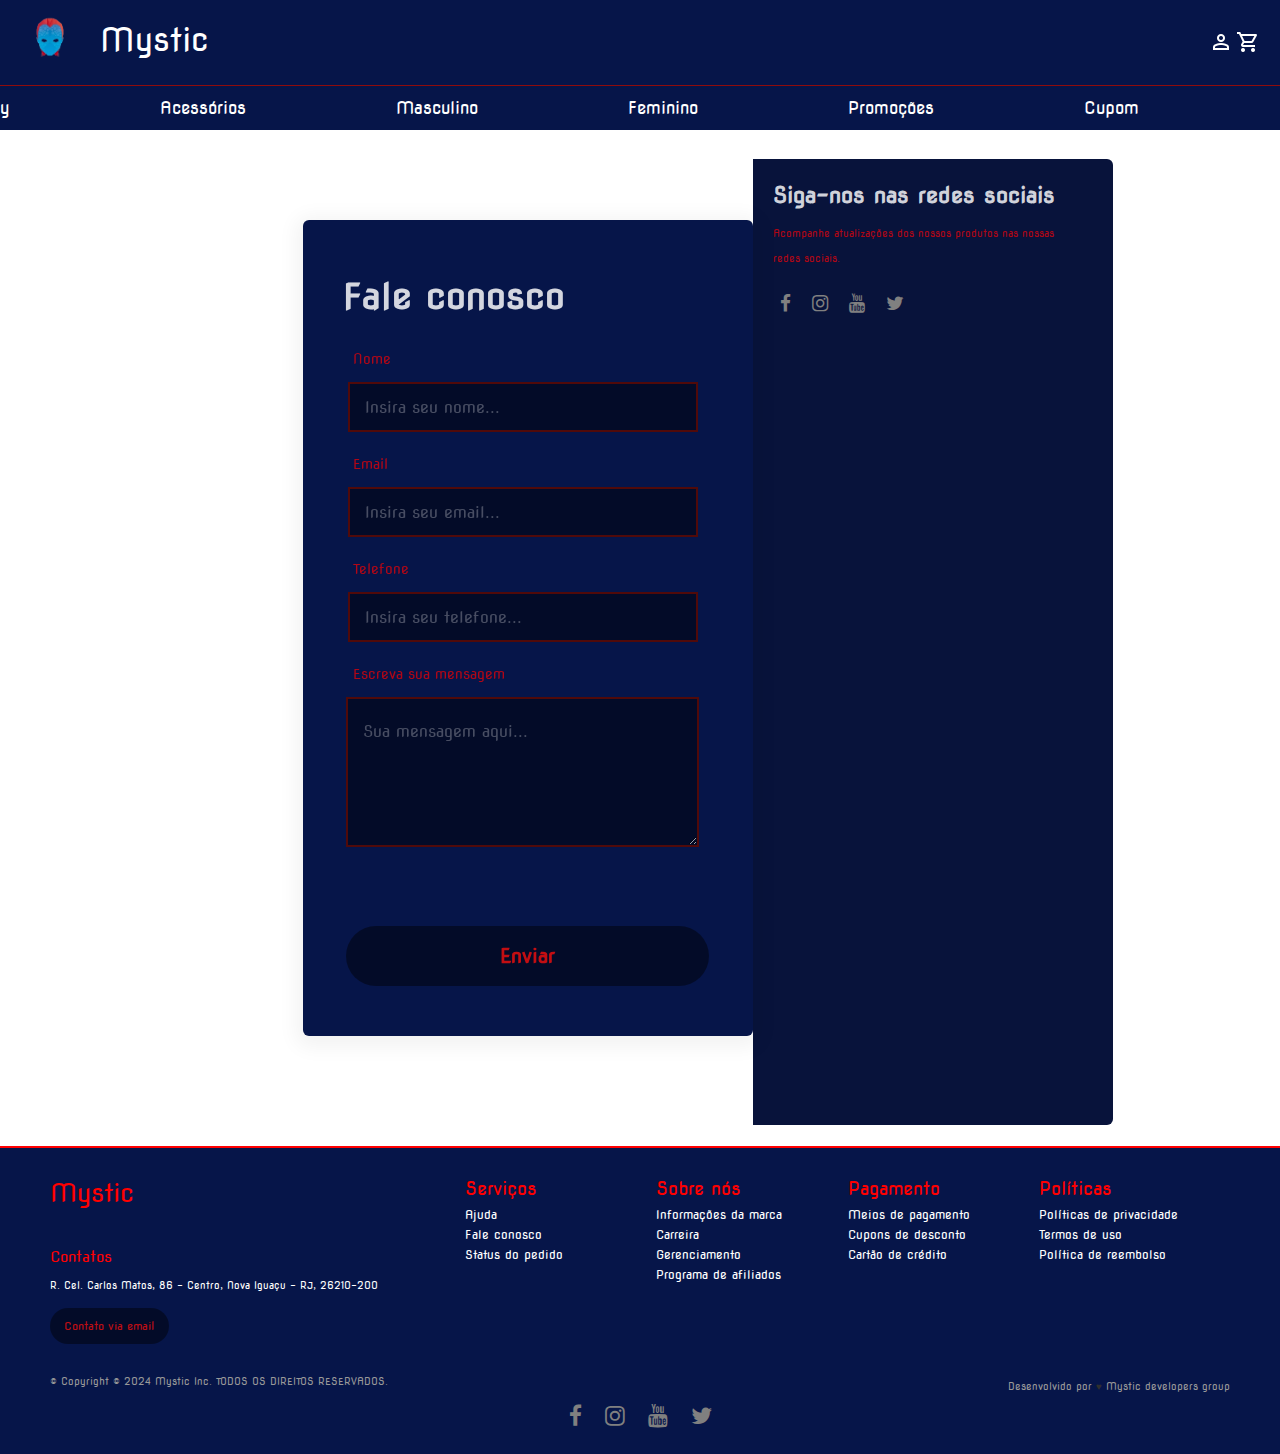
<file: src/main/resources/static/pages/fale_conosco.html>
<!DOCTYPE html>
<html lang="pt-br">

<head>
    <meta charset="UTF-8">
    <meta http-equiv="X-UA-Compatible" content="IE=edge">
    <meta name="viewport" content="width=device-width, initial-scale=1.0">
    <link rel="stylesheet" href="../css/fale_conosco.css">
    <link rel="preconnect" href="https://fonts.googleapis.com">
    <link rel="preconnect" href="https://fonts.gstatic.com" crossorigin>
    <link href="https://fonts.googleapis.com/css2?family=Nova+Flat&display=swap" rel="stylesheet">
    <link rel='stylesheet' href='https://cdnjs.cloudflare.com/ajax/libs/twitter-bootstrap/5.1.3/css/bootstrap.min.css'>
    <link rel='stylesheet' href='https://cdnjs.cloudflare.com/ajax/libs/font-awesome/4.7.0/css/font-awesome.min.css'>
    <link href="https://maxcdn.bootstrapcdn.com/bootstrap/3.3.7/css/bootstrap.min.css" rel="stylesheet" />
    <link href="https://cdn.jsdelivr.net/npm/bootstrap@5.3.3/dist/css/bootstrap.min.css" rel="stylesheet" 
    integrity="sha384-QWTKZyjpPEjISv5WaRU9OFeRpok6YctnYmDr5pNlyT2bRjXh0JMhjY6hW+ALEwIH" crossorigin="anonymous">

    <title>Mystic</title>
</head>

<body>

  <div vw class="enabled">
    <div vw-access-button class="active"></div>
    <div vw-plugin-wrapper>
        <div class="vw-plugin-top-wrapper"></div>
    </div>
</div>
<script src="https://vlibras.gov.br/app/vlibras-plugin.js"></script>
<script>
    new window.VLibras.Widget('https://vlibras.gov.br/app');
</script>

    <header class="cabecalho">

        <section class="cabecalho-1">
            
            <figure class="image-box">
                <a href="../index.html"><img class="cabecalho-logo" src="../assets/logo.png" alt="logo do site"></a>
            </figure>

            <h1 class="cabecalho-titulo">Mystic</h1>
            
            <!-- Teste Isac, Comentar as Linhas -->
         

            <!-- teste barra de pesquisa e carrinho juh -->
            
            <div class="cart">
                <a href="login.html"><img src="../assets/login.png" alt="Carrinho de Compras" width="24" height="24" ></a>
                <a href="../pages/carrinho.html"><img src="../assets/carrinho.png" alt="Carrinho de Compras" width="24" height="24"></a>
            </div>
        </section>
        
        <section class="cabecalho-2">
            <nav class="nav-links">
                <a class="links" href="">Cosplay</a>
                <a class="links" href="acessorios.html">Acessórios</a>
                <a class="links" href="masculino.html">Masculino</a>
                <a class="links" href="feminino.html">Feminino</a>
                <a class="links" href="promocao.html">Promoções</a>
                <a class="links" href="cupom.html">Cupom</a>
                <a class="links" href="">Ajuda</a>
            </nav>
        </section>





    </header>
    
    <main class="container">
      <div class="contact_us_6">
          <div class="responsive-container-block ">
            <form class="form-box">
              <div class="container-block form-wrapper">
                <div class="mob-text">
                  <p class="text-blk contactus-head">
                    Fale conosco
                  </p>
                </div>
                <div class="responsive-container-block" id="i2cbk">
                  <div class="responsive-cell-block wk-tab-12 wk-mobile-12 wk-desk-12 wk-ipadp-12" id="i10mt-3">
                    <p class="text-blk input-title">
                      Nome
                    </p>
                    <input class="input" id="ijowk-3" name="FirstName" placeholder="Insira seu nome...">
                  </div>
                  <div class="responsive-cell-block wk-tab-12 wk-mobile-12 wk-desk-12 wk-ipadp-12" id="ip1yp">
                    <p class="text-blk input-title">
                      Email
                    </p>
                    <input class="input" id="ipmgh-3" name="Email" placeholder="Insira seu email...">
                  </div>
                  <div class="responsive-cell-block wk-tab-12 wk-mobile-12 wk-desk-12 wk-ipadp-12" id="ih9wi">
                    <p class="text-blk input-title">
                      Telefone
                    </p>
                    <input class="input" id="imgis-3" name="PhoneNumber" placeholder="Insira seu telefone..."  >
                  </div>
                  <div class="responsive-cell-block wk-tab-12 wk-mobile-12 wk-desk-12 wk-ipadp-12" id="i634i-3">
                    <p class="text-blk input-title">
                      Escreva sua mensagem
                    </p>
                    <textarea class="textinput" id="i5vyy-3" placeholder="Sua mensagem aqui..."></textarea>
                  </div>
                </div>
                <button class="submit-btn" id="w-c-s-bgc_p-1-dm-id-2">
                  Enviar
                </button>
              </div>
            </form>
            <div class="responsive-cell-block wk-desk-7 wk-ipadp-12 wk-tab-12 wk-mobile-12 siga-nos" id="i772w">
              <div class="map-part">
                <p class="text-blk map-contactus-head" id="w-c-s-fc_p-1-dm-id">
                  Siga-nos nas redes sociais
                </p>
                <p class="text-blk map-contactus-subhead">
                  Acompanhe atualizações dos nossos produtos nas nossas redes sociais.
                </p>
                <div class="contactus-contacts">
                  <a href="#"><i class="fa fa-facebook"></i></a>
                  <a href="#"><i class="fa fa-instagram"></i></a>
                  <a href="#"><i class="fa fa-youtube"></i></a>
                  <a href="#"><i class="fa fa-twitter"></i></a>
                </div>
                <div class="container-block">
                  <iframe src="https://www.google.com/maps/embed?pb=!1m18!1m12!1m3!1d3602.936404557027!2d-49.27311350000001!3d-25.440389600000003!2m3!1f0!2f0!3f0!3m2!1i1024!2i768!4f13.1!3m3!1m2!1s0x94dce46fede63aeb%3A0xcf6f689d609de418!2sAv.%20Sete%20de%20Setembro%2C%203551%20-%20Cristo%20Rei%2C%20Curitiba%20-%20PR%2C%2080230-010!5e0!3m2!1spt-BR!2sbr!4v1717627503860!5m2!1spt-BR!2sbr" width="100%
                  " height="550" style="border:0;" allowfullscreen="" loading="lazy" referrerpolicy="no-referrer-when-downgrade"></iframe>					</div>

                </div>
              </div>
            </div>
          </div>
        </div>
      </main>

    <footer class="footer">
        <div class="footer__endereco">
          <h1 class="footer__logo">Mystic</h1>
              
          <h2>Contatos</h2>
          
          <address>
            R. Cel. Carlos Matos, 86 - Centro, Nova Iguaçu - RJ, 26210-200<br>
                
            <a class="footer__button" href="markinhussantana@gmail.com">Contato via email</a>
          </address>
        </div>
        
        <ul class="footer__nav">
          <li class="nav__item">
            <h2 class="nav__title">Serviços</h2>
      
            <ul class="nav__ul">
              <li>
                <a href="#">Ajuda</a>
              </li>
      
              <li>
                <a href="fale_conosco.html">Fale conosco</a>
              </li>
                  
              <li>
                <a href="#">Status do pedido</a>
              </li>
            </ul>
          </li>
          
          <li class="nav__item">
            <h2 class="nav__title">Sobre nós</h2>
            
            <ul class="nav__ul ">
              <li>
                <a href="sobre_nos.html">Informações da marca</a>
              </li>
              
              <li>
                <a href="#">Carreira</a>
              </li>
              
              <li>
                <a href="#">Gerenciamento</a>
              </li>
              
              <li>
                <a href="#">Programa de afiliados</a>
              </li>
              
  
            </ul>
          </li>
          
          <li class="nav__item">
            <h2 class="nav__title">Pagamento</h2>
      
            <ul class="nav__ul">
              <li>
                <a href="#">Meios de pagamento</a>
              </li>
      
              <li>
                <a href="#">Cupons de desconto</a>
              </li>
                  
              <li>
                <a href="#">Cartão de crédito</a>
              </li>
            </ul>
          </li>
  
          <li class="nav__item">
            <h2 class="nav__title">Políticas</h2>
            
            <ul class="nav__ul">
              <li>
                <a href="#">Políticas de privacidade</a>
              </li>
              
              <li>
                <a href="#">Termos de uso</a>
              </li>
              
              <li>
                <a href="#">Política de reembolso</a>
              </li>
            </ul>
          </li>
        </ul>
        
        <div class="termos">
          <p>&copy; Copyright © 2024 Mystic Inc. TODOS OS DIREITOS RESERVADOS.</p>
          
          <div class="termos__links">
            <span>Desenvolvido por <span class="heart">♥</span> Mystic developers group</span>
          </div>
        </div>
  
        <div class="contacts">
          <a href="#"><i class="fa fa-facebook"></i></a>
          <a href="#"><i class="fa fa-instagram"></i></a>
          <a href="#"><i class="fa fa-youtube"></i></a>
          <a href="#"><i class="fa fa-twitter"></i></a>
        </div>
  
      </footer>
   
      <script src="https://cdn.jsdelivr.net/npm/bootstrap@5.3.3/dist/js/bootstrap.bundle.min.js" 
      integrity="sha384-YvpcrYf0tY3lHB60NNkmXc5s9fDVZLESaAA55NDzOxhy9GkcIdslK1eN7N6jIeHz" crossorigin="anonymous"></script>
    </body>
  
  </html>
</file>
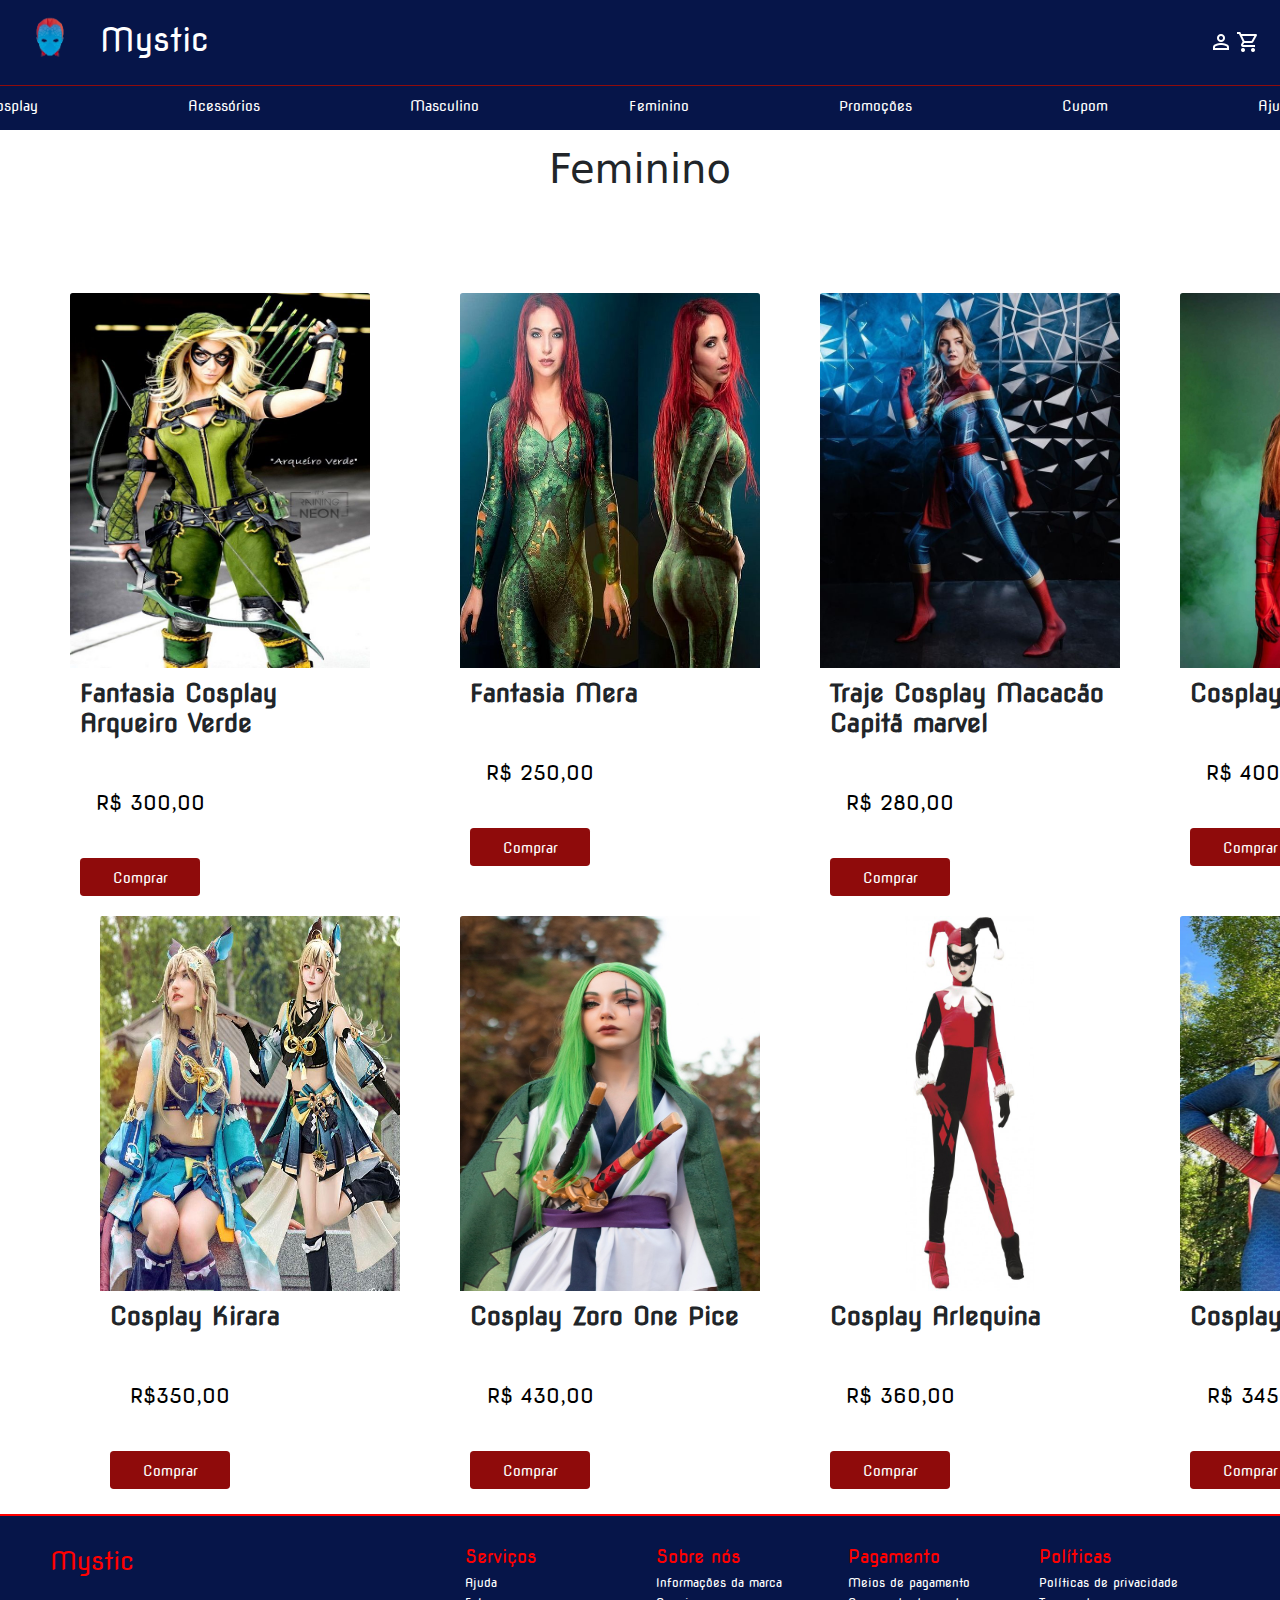
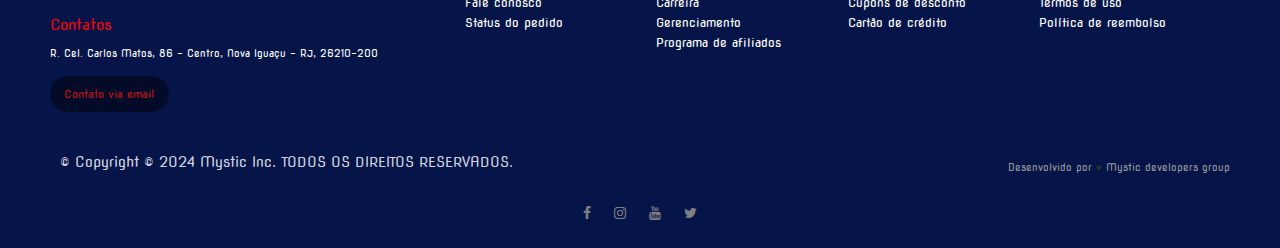
<file: src/main/resources/static/pages/feminino.html>
<!DOCTYPE html>
<html lang="pt-br">

<head>
    <meta charset="UTF-8">
    <meta http-equiv="X-UA-Compatible" content="IE=edge">
    <meta name="viewport" content="width=device-width, initial-scale=1.0">
    <link rel="stylesheet" href="../css/acessorios.css">
    <link rel="stylesheet" href="../css/login.css">
    <link rel="stylesheet" href="../css/feminino.css">
    <link rel="preconnect" href="https://fonts.googleapis.com">
    <link rel="preconnect" href="https://fonts.gstatic.com" crossorigin>
    <link href="https://fonts.googleapis.com/css2?family=Nova+Flat&display=swap" rel="stylesheet">
    <link rel='stylesheet' href='https://cdnjs.cloudflare.com/ajax/libs/twitter-bootstrap/5.1.3/css/bootstrap.min.css'>
    <link rel='stylesheet' href='https://cdnjs.cloudflare.com/ajax/libs/font-awesome/4.7.0/css/font-awesome.min.css'>
    <link href="https://maxcdn.bootstrapcdn.com/bootstrap/3.3.7/css/bootstrap.min.css" rel="stylesheet" />
    <link href="https://cdn.jsdelivr.net/npm/bootstrap@5.3.3/dist/css/bootstrap.min.css" rel="stylesheet" 
    integrity="sha384-QWTKZyjpPEjISv5WaRU9OFeRpok6YctnYmDr5pNlyT2bRjXh0JMhjY6hW+ALEwIH" crossorigin="anonymous">

    <title>Mystic</title>
</head>

<body>

  <div vw class="enabled">
    <div vw-access-button class="active"></div>
    <div vw-plugin-wrapper>
        <div class="vw-plugin-top-wrapper"></div>
    </div>
</div>
<script src="https://vlibras.gov.br/app/vlibras-plugin.js"></script>
<script>
    new window.VLibras.Widget('https://vlibras.gov.br/app');
</script>

    <header class="cabecalho">

        <section class="cabecalho-1">
            
          <figure class="image-box">
            <a href="../index.html"><img class="cabecalho-logo" src="../assets/logo.png" alt="logo do site"></a>
        </figure>

            <h1 class="cabecalho-titulo">Mystic</h1>
            
            <!-- Teste Isac, Comentar as Linhas -->

            <!-- teste barra de pesquisa e carrinho juh -->
            
            <div class="cart">
                <a href="login.html"><img src="../assets/login.png" alt="Carrinho de Compras" width="24" height="24" ></a>
                <a href="../pages/carrinho.html"><img src="../assets/carrinho.png" alt="Carrinho de Compras" width="24" height="24"></a>
            </div>
        </section>
        
        <section class="cabecalho-2">
            <nav class="nav-links">
                <a class="links" href="">Cosplay</a>
                <a class="links" href="acessorios.html">Acessórios</a>
                <a class="links" href="masculino.html">Masculino</a>
                <a class="links" href="feminino.html">Feminino</a>
                <a class="links" href="promocao.html">Promoções</a>
                <a class="links" href="cupom.html">Cupom</a>
                <a class="links" href="">Ajuda</a>
            </nav>
        </section>





    </header>
<br>
    <main>
        <h1 class="titulo_ac"> Feminino </h1>
        
    <!-- Inicio dos cards -->
    <section class="cards-container">
        <div class="card" style="width: 30rem; border: none; margin-left: 20px;">
          <img src="../assets/feminino/WhatsApp Image 2024-08-28 at 14.36.22 (1).jpeg"
            class="card-img-top" alt="imagem do produto" width="300px" height="375px">
          <div class="card-body">
            <h5 class="card-title" style="margin-bottom: 40px;">Fantasia Cosplay Arqueiro Verde</h5>
            <p class="card-text" style="margin-bottom: 30px;">R$ 300,00</p>
            <button onclick="" class="btn btn-primary buy_button"
            style="background-color: rgb(143, 11, 11); border: none; width: 12rem; height: 3.8rem; font-size: 1.4rem; padding-top: 7px;">Comprar</button>
          </div>
        </div>
  
        <div class="card" style="width: 30rem; border: none;">
          <img src="../assets/feminino/WhatsApp Image 2024-08-28 at 14.36.22 (2).jpeg"
            class="card-img-top" alt="imagem do produto" width="300px" height="375px">
          <div class="card-body">
            <h5 class="card-title" style="margin-bottom: 40px;">Fantasia Mera</h5>
            <p class="card-text" style="margin-bottom: 30px;">R$ 250,00</p>
            <button onclick="" class="btn btn-primary buy_button"
            style="background-color: rgb(143, 11, 11); border: none; width: 12rem; height: 3.8rem; font-size: 1.4rem; padding-top: 7px;">Comprar</button>
          </div>
        </div>
  
        <div class="card" style="width: 30rem; border: none;">
          <img src="../assets/feminino/WhatsApp Image 2024-08-28 at 14.36.22 (3).jpeg"
            class="card-img-top" alt="imagem do produto" width="300px" height="375px">
          <div class="card-body">
            <h5 class="card-title" style="margin-bottom: 40px;">Traje Cosplay Macacão Capitã marvel</h5>
            <p class="card-text" style="margin-bottom: 30px;">R$ 280,00</p>
            <button onclick="" class="btn btn-primary buy_button"
            style="background-color: rgb(143, 11, 11); border: none; width: 12rem; height: 3.8rem; font-size: 1.4rem; padding-top: 7px;">Comprar</button>
          </div>
        </div>
  
        <div class="card" style="width: 30rem; border: none;">
          <img src="../assets/feminino/WhatsApp Image 2024-08-28 at 14.36.22 (4).jpeg"
            class="card-img-top" alt="imagem do produto" width="300px" height="375px">
          <div class="card-body">
            <h5 class="card-title" style="margin-bottom: 40px;">Cosplay Asuka</h5>
            <p class="card-text" style="margin-bottom: 30px;">R$ 400,00</p>
            <button onclick="" class="btn btn-primary buy_button"
            style="background-color: rgb(143, 11, 11); border: none; width: 12rem; height: 3.8rem; font-size: 1.4rem; padding-top: 7px;">Comprar</button>
          </div>
        </div>
  
        <div class="card" style="width: 30rem; border: none;">
          <img src="../assets/feminino/WhatsApp Image 2024-08-28 at 14.36.22 (5).jpeg"
            class="card-img-top" alt="imagem do produto" width="300px" height="375px">
          <div class="card-body">
            <h5 class="card-title" style="margin-bottom: 40px;">Cosplay Kirara</h5>
            <p class="card-text" style="margin-bottom: 30px;">R$350,00</p>
            <button onclick="" class="btn btn-primary buy_button"
            style="background-color: rgb(143, 11, 11); border: none; width: 12rem; height: 3.8rem; font-size: 1.4rem; padding-top: 7px;">Comprar</button>
          </div>
        </div>
  
        <div class="card" style="width: 30rem; border: none;">
          <img src="../assets/feminino/WhatsApp Image 2024-08-28 at 14.36.22 (6).jpeg"
            class="card-img-top" alt="imagem do produto" width="300px" height="375px">
          <div class="card-body">
            <h5 class="card-title" style="margin-bottom: 40px;">Cosplay Zoro One Pice</h5>
            <p class="card-text" style="margin-bottom: 30px;">R$ 430,00</p>
            <button onclick="" class="btn btn-primary buy_button"
            style="background-color: rgb(143, 11, 11); border: none; width: 12rem; height: 3.8rem; font-size: 1.4rem; padding-top: 7px;">Comprar</button>
          </div>
        </div>
  
        <div class="card" style="width: 30rem; border: none;">
          <img src="../assets/feminino/WhatsApp Image 2024-08-28 at 14.36.22.jpeg"
            class="card-img-top" alt="imagem do produto" width="300px" height="375px">
          <div class="card-body">
            <h5 class="card-title" style="margin-bottom: 40px;"> Cosplay Arlequina</h5>
            <p class="card-text" style="margin-bottom: 30px;" style="color: #000">R$ 360,00</p>
            <button onclick="" class="btn btn-primary buy_button"
            style="background-color: rgb(143, 11, 11); border: none; width: 12rem; height: 3.8rem; font-size: 1.4rem; padding-top: 7px;">Comprar</button>
          </div>
        </div>
  
        <div class="card" style="width: 30rem; border: none;">
          <img src="../assets/feminino/WhatsApp Image 2024-08-28 at 14.38.58.jpeg"
            class="card-img-top" alt="imagem do produto" width="300px" height="375px">
          <div class="card-body">
            <h5 class="card-title" style="margin-bottom: 40px;">Cosplay capitão patria</h5>
            <p class="card-text" style="margin-bottom: 30px;">R$ 345,00</p>
            <button onclick="" class="btn btn-primary buy_button"
            style="background-color: rgb(143, 11, 11); border: none; width: 12rem; height: 3.8rem; font-size: 1.4rem; padding-top: 7px;">Comprar</button>
          </div>
        </div>
      </section>
  



    </main>

    <br>
    <footer class="footer">
        <div class="footer__endereco">
          <h1 class="footer__logo">Mystic</h1>
              
          <h2>Contatos</h2>
          
          <address>
            R. Cel. Carlos Matos, 86 - Centro, Nova Iguaçu - RJ, 26210-200<br>
                
            <a class="footer__button" href="markinhussantana@gmail.com">Contato via email</a>
          </address>
        </div>
        
        <ul class="footer__nav">
          <li class="nav__item">
            <h2 class="nav__title">Serviços</h2>
      
            <ul class="nav__ul">
              <li>
                <a href="#">Ajuda</a>
              </li>
      
              <li>
                <a href="fale_conosco.html">Fale conosco</a>
              </li>
                  
              <li>
                <a href="#">Status do pedido</a>
              </li>
            </ul>
          </li>
          
          <li class="nav__item">
            <h2 class="nav__title">Sobre nós</h2>
            
            <ul class="nav__ul ">
              <li>
                <a href="sobre_nos.html">Informações da marca</a>
              </li>
              
              <li>
                <a href="#">Carreira</a>
              </li>
              
              <li>
                <a href="#">Gerenciamento</a>
              </li>
              
              <li>
                <a href="#">Programa de afiliados</a>
              </li>
              
  
            </ul>
          </li>
          
          <li class="nav__item">
            <h2 class="nav__title">Pagamento</h2>
      
            <ul class="nav__ul">
              <li>
                <a href="#">Meios de pagamento</a>
              </li>
      
              <li>
                <a href="#">Cupons de desconto</a>
              </li>
                  
              <li>
                <a href="#">Cartão de crédito</a>
              </li>
            </ul>
          </li>
  
          <li class="nav__item">
            <h2 class="nav__title">Políticas</h2>
            
            <ul class="nav__ul">
              <li>
                <a href="#">Políticas de privacidade</a>
              </li>
              
              <li>
                <a href="#">Termos de uso</a>
              </li>
              
              <li>
                <a href="#">Política de reembolso</a>
              </li>
            </ul>
          </li>
        </ul>
        
        <div class="termos">
          <p>&copy; Copyright © 2024 Mystic Inc. TODOS OS DIREITOS RESERVADOS.</p>
          
          <div class="termos__links">
            <span>Desenvolvido por <span class="heart">♥</span> Mystic developers group</span>
          </div>
        </div>
  
        <div class="contacts">
          <a href="#"><i class="fa fa-facebook"></i></a>
          <a href="#"><i class="fa fa-instagram"></i></a>
          <a href="#"><i class="fa fa-youtube"></i></a>
          <a href="#"><i class="fa fa-twitter"></i></a>
        </div>
  
      </footer>
      
   </body>
      <script src="https://cdn.jsdelivr.net/npm/bootstrap@5.3.3/dist/js/bootstrap.bundle.min.js" 
      integrity="sha384-YvpcrYf0tY3lHB60NNkmXc5s9fDVZLESaAA55NDzOxhy9GkcIdslK1eN7N6jIeHz" crossorigin="anonymous"></script>
  </body>
  
  </html>
</file>
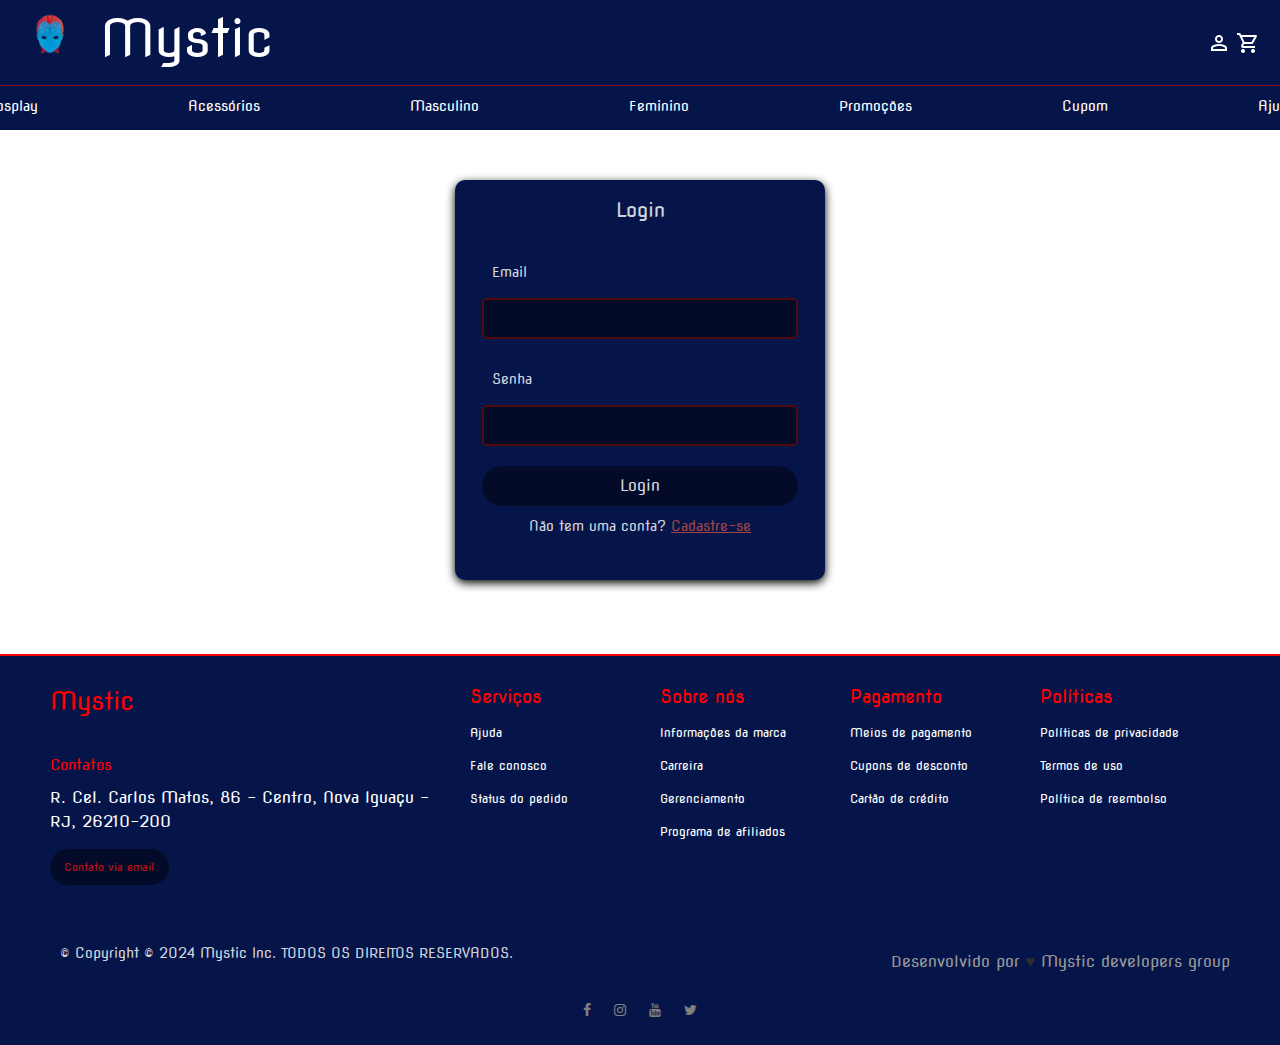
<file: src/main/resources/static/pages/login.html>
<!DOCTYPE html>
<html lang="pt-br">

<head>
    <meta charset="UTF-8">
    <meta http-equiv="X-UA-Compatible" content="IE=edge">
    <meta name="viewport" content="width=device-width, initial-scale=1.0">
    <link rel="stylesheet" href="../css/login.css">
    <link rel="preconnect" href="https://fonts.googleapis.com">
    <link rel="preconnect" href="https://fonts.gstatic.com" crossorigin>
    <link href="https://fonts.googleapis.com/css2?family=Nova+Flat&display=swap" rel="stylesheet">
    <link rel='stylesheet' href='https://cdnjs.cloudflare.com/ajax/libs/twitter-bootstrap/5.1.3/css/bootstrap.min.css'>
    <link rel='stylesheet' href='https://cdnjs.cloudflare.com/ajax/libs/font-awesome/4.7.0/css/font-awesome.min.css'>
    <link rel='stylesheet' href='https://cdnjs.cloudflare.com/ajax/libs/twitter-bootstrap/5.1.3/css/bootstrap.min.css'>
    <script src="https://cdn.jsdelivr.net/npm/bootstrap@5.3.3/dist/js/bootstrap.bundle.min.js" crossorigin="anonymous"></script>


    <title>Mystic</title>
</head>

<body>
<div vw class="enabled">
    <div vw-access-button class="active"></div>
    <div vw-plugin-wrapper>
        <div class="vw-plugin-top-wrapper"></div>
    </div>
</div>
<script src="https://vlibras.gov.br/app/vlibras-plugin.js"></script>
<script>
    new window.VLibras.Widget('https://vlibras.gov.br/app');
</script>

<header class="cabecalho">
    <section class="cabecalho-1">
        <figure class="image-box">
            <a href="../index.html"><img class="cabecalho-logo" src="../assets/logo.png" alt="logo do site"></a>
        </figure>
        <h1 class="cabecalho-titulo">Mystic</h1>
        <div class="cart">
            <a href="login.html"><img src="../assets/login.png" alt="Login" width="24" height="24"></a>
            <a href="../pages/carrinho.html"><img src="../assets/carrinho.png" alt="Carrinho de Compras" width="24" height="24"></a>
        </div>
    </section>

    <section class="cabecalho-2">
        <nav class="nav-links">
            <a class="links" href="">Cosplay</a>
            <a class="links" href="acessorios.html">Acessórios</a>
            <a class="links" href="masculino.html">Masculino</a>
            <a class="links" href="feminino.html">Feminino</a>
            <a class="links" href="promocao.html">Promoções</a>
            <a class="links" href="cupom.html">Cupom</a>
            <a class="links" href="">Ajuda</a>
        </nav>
    </section>
</header>

<main class="container-center">
    <div class="container">
        <h2 class="login_title" style="color: #ffffffd3;">Login</h2>
        <form id="login-form">
            <label for="email">Email</label>
            <input type="email" id="email" name="email" required>
            <label for="password">Senha</label>
            <input type="password" id="password" name="password" required>
            <button type="submit" style="color: #ffffffda; border-radius: 40px;">Login</button>
            <p>Não tem uma conta? <a href="main-cadastro.html" class="ooi">Cadastre-se</a></p>
        </form>
    </div>
</main>

<div id="snackBar" class="snackBar"></div>


<br>
<footer class="footer">
    <div class="footer__endereco">
        <h1 class="footer__logo">Mystic</h1>
        <h2>Contatos</h2>
        <address>
            R. Cel. Carlos Matos, 86 - Centro, Nova Iguaçu - RJ, 26210-200<br>
            <a class="footer__button" href="mailto:markinhussantana@gmail.com">Contato via email</a>
        </address>
    </div>

    <ul class="footer__nav">
        <li class="nav__item">
            <h2 class="nav__title">Serviços</h2>
            <ul class="nav__ul">
                <li><a href="#">Ajuda</a></li>
                <li><a href="fale_conosco.html">Fale conosco</a></li>
                <li><a href="#">Status do pedido</a></li>
            </ul>
        </li>
        <li class="nav__item">
            <h2 class="nav__title">Sobre nós</h2>
            <ul class="nav__ul">
                <li><a href="sobre_nos.html">Informações da marca</a></li>
                <li><a href="#">Carreira</a></li>
                <li><a href="#">Gerenciamento</a></li>
                <li><a href="#">Programa de afiliados</a></li>
            </ul>
        </li>
        <li class="nav__item">
            <h2 class="nav__title">Pagamento</h2>
            <ul class="nav__ul">
                <li><a href="#">Meios de pagamento</a></li>
                <li><a href="#">Cupons de desconto</a></li>
                <li><a href="#">Cartão de crédito</a></li>
            </ul>
        </li>
        <li class="nav__item">
            <h2 class="nav__title">Políticas</h2>
            <ul class="nav__ul">
                <li><a href="#">Políticas de privacidade</a></li>
                <li><a href="#">Termos de uso</a></li>
                <li><a href="#">Política de reembolso</a></li>
            </ul>
        </li>
    </ul>

    <div class="termos">
        <p>&copy; Copyright © 2024 Mystic Inc. TODOS OS DIREITOS RESERVADOS.</p>
        <div class="termos__links">
            <span>Desenvolvido por <span class="heart">♥</span> Mystic developers group</span>
        </div>
    </div>

    <div class="contacts">
        <a href="#"><i class="fa fa-facebook"></i></a>
        <a href="#"><i class="fa fa-instagram"></i></a>
        <a href="#"><i class="fa fa-youtube"></i></a>
        <a href="#"><i class="fa fa-twitter"></i></a>
    </div>
</footer>

<script src="https://cdn.jsdelivr.net/npm/bootstrap@5.3.3/dist/js/bootstrap.bundle.min.js"
        integrity="sha384-YvpcrYf0tY3lHB60NNkmXc5s9fDVZLESaAA55NDzOxhy9GkcIdslK1eN7N6jIeHz"
        crossorigin="anonymous"></script>
<script src="../assets/js/login.js"> </script>

</body>
</html>
</file>
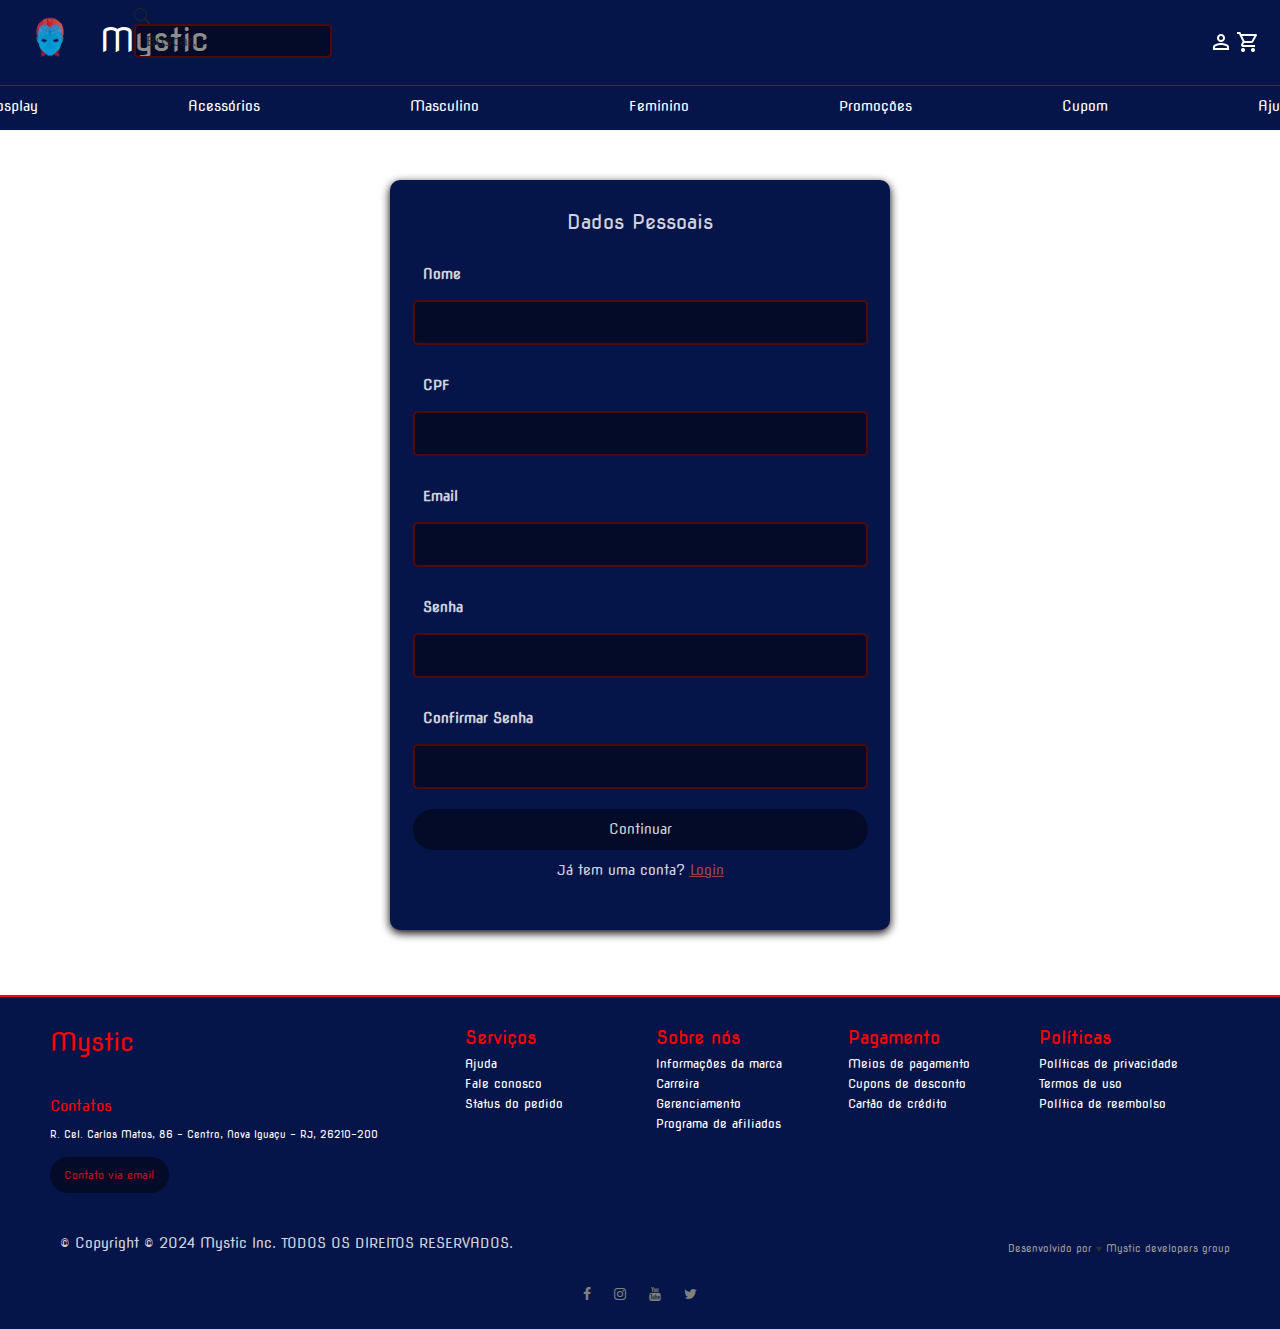
<file: src/main/resources/static/pages/main-cadastro.html>
<!DOCTYPE html>
<html lang="pt-br">

<head>
    <meta charset="UTF-8">
    <meta http-equiv="X-UA-Compatible" content="IE=edge">
    <meta name="viewport" content="width=device-width, initial-scale=1.0">
    <link rel="stylesheet" href="../css/main-cadastro.css">
    <link rel="preconnect" href="https://fonts.googleapis.com">
    <link rel="preconnect" href="https://fonts.gstatic.com" crossorigin>
    <link href="https://fonts.googleapis.com/css2?family=Nova+Flat&display=swap" rel="stylesheet">
    <link rel='stylesheet' href='https://cdnjs.cloudflare.com/ajax/libs/twitter-bootstrap/5.1.3/css/bootstrap.min.css'>
    <link rel='stylesheet' href='https://cdnjs.cloudflare.com/ajax/libs/font-awesome/4.7.0/css/font-awesome.min.css'>
    <link href="https://maxcdn.bootstrapcdn.com/bootstrap/3.3.7/css/bootstrap.min.css" rel="stylesheet" />
    <link href="https://cdn.jsdelivr.net/npm/bootstrap@5.3.3/dist/css/bootstrap.min.css" rel="stylesheet" 
    integrity="sha384-QWTKZyjpPEjISv5WaRU9OFeRpok6YctnYmDr5pNlyT2bRjXh0JMhjY6hW+ALEwIH" crossorigin="anonymous">

    <title>Mystic</title>
</head>

<body>

  <div vw class="enabled">
    <div vw-access-button class="active"></div>
    <div vw-plugin-wrapper>
        <div class="vw-plugin-top-wrapper"></div>
    </div>
</div>
<script src="https://vlibras.gov.br/app/vlibras-plugin.js"></script>
<script>
    new window.VLibras.Widget('https://vlibras.gov.br/app');
</script>

    <header class="cabecalho">

        <section class="cabecalho-1">
            
          <figure class="image-box">
            <a href="../index.html"><img class="cabecalho-logo" src="../assets/logo.png" alt="logo do site"></a>
        </figure>

            <h1 class="cabecalho-titulo">Mystic</h1>
            
            <!-- Teste Isac, Comentar as Linhas -->
         
            <div class="row">
                <div class="col-xs-6">
                    <div class="form-group left-inner-addon">
                        <!--<i class="glyphicon glyphicon-calendar"></i>-->
                        <i class="bi bi-search"><svg xmlns="http://www.w3.org/2000/svg" width="16" height="16" fill="currentColor" class="bi bi-search" viewBox="0 0 16 16">
                            <path d="M11.742 10.344a6.5 6.5 0 1 0-1.397 1.398h-.001q.044.06.098.115l3.85 3.85a1 1 0 0 0 1.415-1.414l-3.85-3.85a1 1 0 0 0-.115-.1zM12 6.5a5.5 5.5 0 1 1-11 0 5.5 5.5 0 0 1 11 0"/>
                          </svg></i>
                        
                        <input type="text" class="form-control" placeholder="Buscar..">
                    </div>
                </div>
            </div>

            <!-- teste barra de pesquisa e carrinho juh -->
            
            <div class="cart">
                <a href="login.html"><img src="../assets/login.png" alt="Carrinho de Compras" width="24" height="24" ></a>
                <a href="../pages/carrinho.html"><img src="../assets/carrinho.png" alt="Carrinho de Compras" width="24" height="24"></a>
            </div>
        </section>
        
        <section class="cabecalho-2">
            <nav class="nav-links">
                <a class="links" href="">Cosplay</a>
                <a class="links" href="acessorios.html">Acessórios</a>
                <a class="links" href="masculino.html">Masculino</a>
                <a class="links" href="feminino.html">Feminino</a>
                <a class="links" href="promocao.html">Promoções</a>
                <a class="links" href="cupom.html">Cupom</a>
                <a class="links" href="">Ajuda</a>
            </nav>
        </section>





    </header>

    <main class="container-center">
        <div class="container">
            <h2 style="color:#ffffffd3;" class="sign-title">Dados Pessoais</h2>
            <form action="#">

                <label for="nome">Nome</label>
                <input type="text" id="nome" name="nome" required>

                <label for="cpf">CPF</label>
                <input type="text" id="cpf" name="cpf" required>

                <label for="email">Email</label>
                <input type="email" id="email" name="email" required>

                <label for="password">Senha</label>
                <input type="password" id="password" name="password" required>

                <label for="confirm-password">Confirmar Senha</label>
                <input type="password" id="confirm-password" name="confirm-password" required>

              
                <button type="submit" style="color: #ffffffd3; border-radius: 40px; text-decoration: none;" ><a href="endereco.html">Continuar</a></button>
                
                <p>Já tem uma conta? <a href="login.html" class = "ooi">Login</a></p>
            </form>
        </div>
    </main>

    <br>
    <footer class="footer">
        <div class="footer__endereco">
          <h1 class="footer__logo">Mystic</h1>
              
          <h2>Contatos</h2>
          
          <address>
            R. Cel. Carlos Matos, 86 - Centro, Nova Iguaçu - RJ, 26210-200<br>
                
            <a class="footer__button" href="markinhussantana@gmail.com">Contato via email</a>
          </address>
        </div>
        
        <ul class="footer__nav">
          <li class="nav__item">
            <h2 class="nav__title">Serviços</h2>
      
            <ul class="nav__ul">
              <li>
                <a href="#">Ajuda</a>
              </li>
      
              <li>
                <a href="fale_conosco.html">Fale conosco</a>
              </li>
                  
              <li>
                <a href="#">Status do pedido</a>
              </li>
            </ul>
          </li>
          
          <li class="nav__item">
            <h2 class="nav__title">Sobre nós</h2>
            
            <ul class="nav__ul ">
              <li>
                <a href="sobre_nos.html">Informações da marca</a>
              </li>
              
              <li>
                <a href="#">Carreira</a>
              </li>
              
              <li>
                <a href="#">Gerenciamento</a>
              </li>
              
              <li>
                <a href="#">Programa de afiliados</a>
              </li>
              
  
            </ul>
          </li>
          
          <li class="nav__item">
            <h2 class="nav__title">Pagamento</h2>
      
            <ul class="nav__ul">
              <li>
                <a href="#">Meios de pagamento</a>
              </li>
      
              <li>
                <a href="#">Cupons de desconto</a>
              </li>
                  
              <li>
                <a href="#">Cartão de crédito</a>
              </li>
            </ul>
          </li>
  
          <li class="nav__item">
            <h2 class="nav__title">Políticas</h2>
            
            <ul class="nav__ul">
              <li>
                <a href="#">Políticas de privacidade</a>
              </li>
              
              <li>
                <a href="#">Termos de uso</a>
              </li>
              
              <li>
                <a href="#">Política de reembolso</a>
              </li>
            </ul>
          </li>
        </ul>
        
        <div class="termos">
          <p>&copy; Copyright © 2024 Mystic Inc. TODOS OS DIREITOS RESERVADOS.</p>
          
          <div class="termos__links">
            <span>Desenvolvido por <span class="heart">♥</span> Mystic developers group</span>
          </div>
        </div>
  
        <div class="contacts">
          <a href="#"><i class="fa fa-facebook"></i></a>
          <a href="#"><i class="fa fa-instagram"></i></a>
          <a href="#"><i class="fa fa-youtube"></i></a>
          <a href="#"><i class="fa fa-twitter"></i></a>
        </div>
  
      </footer>
      
   </body>
      <script src="https://cdn.jsdelivr.net/npm/bootstrap@5.3.3/dist/js/bootstrap.bundle.min.js" 
      integrity="sha384-YvpcrYf0tY3lHB60NNkmXc5s9fDVZLESaAA55NDzOxhy9GkcIdslK1eN7N6jIeHz" crossorigin="anonymous"></script>
  </body>
  
  </html>
</file>
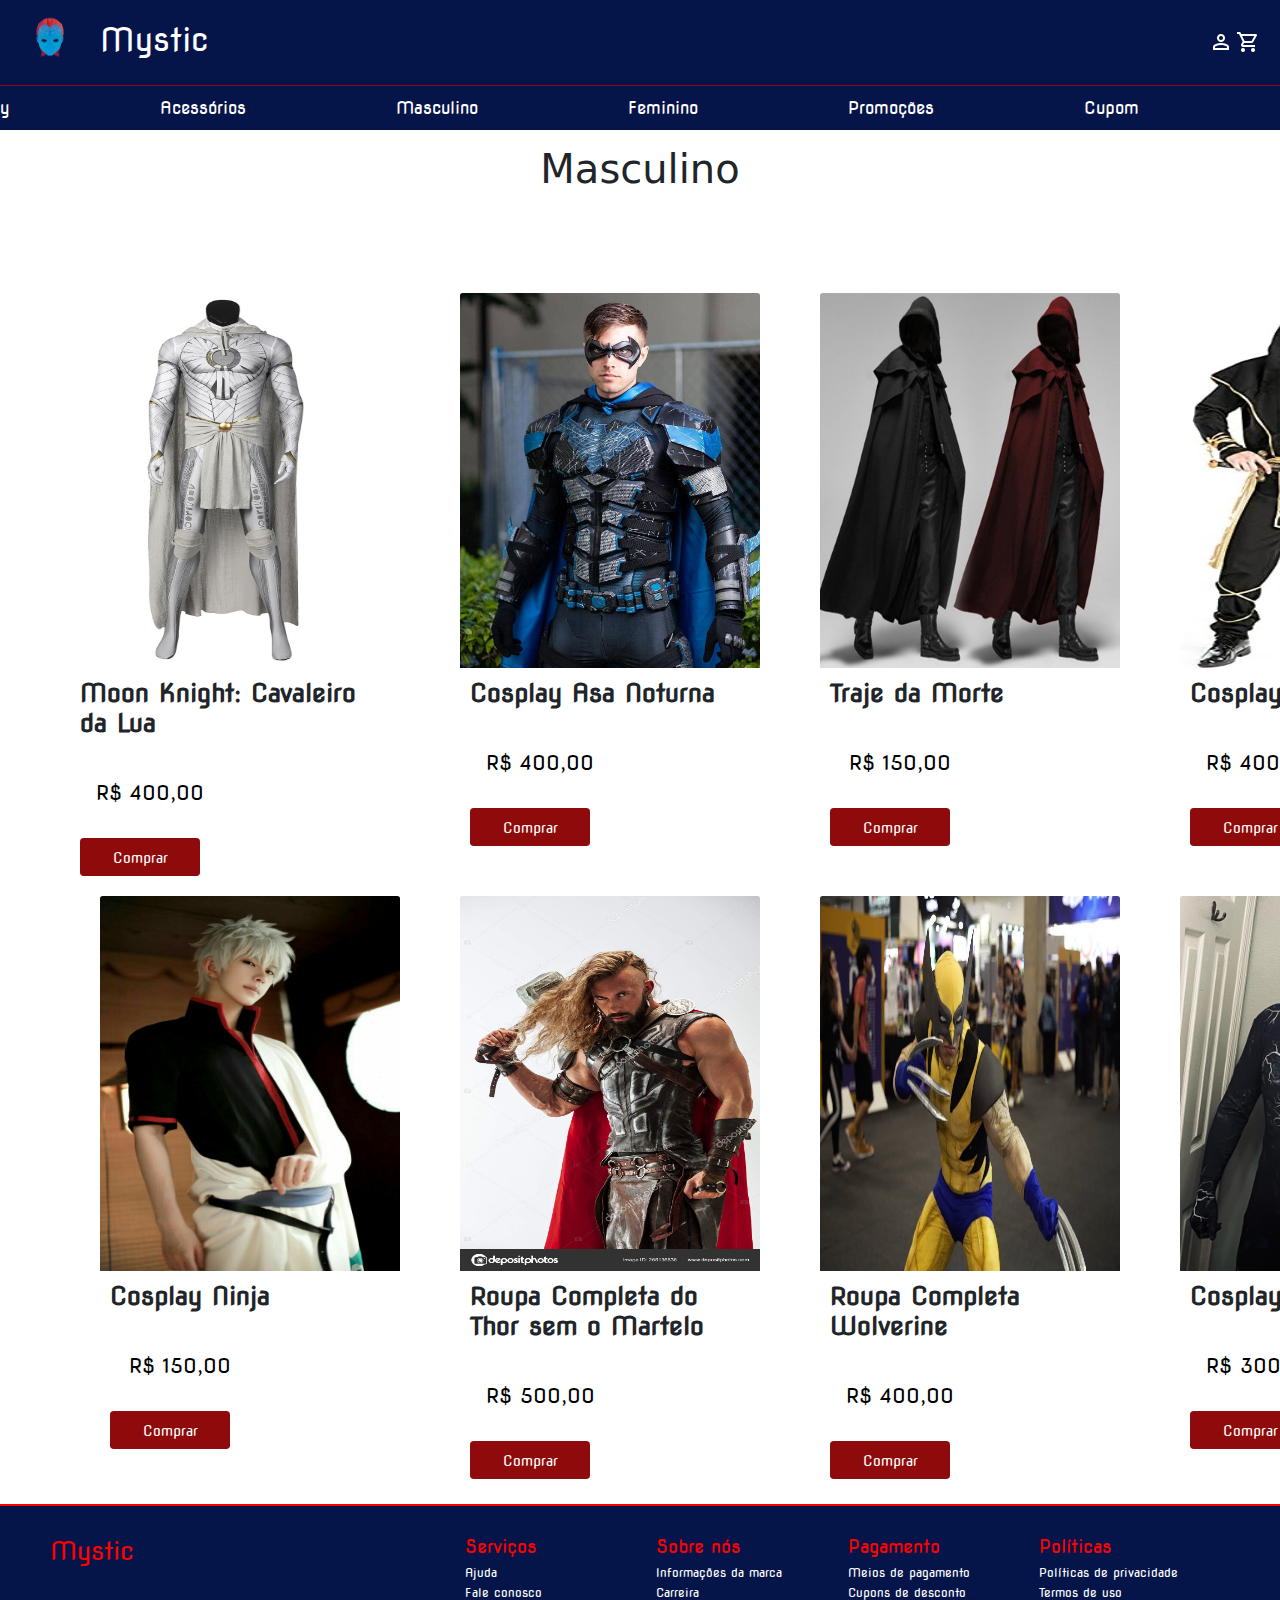
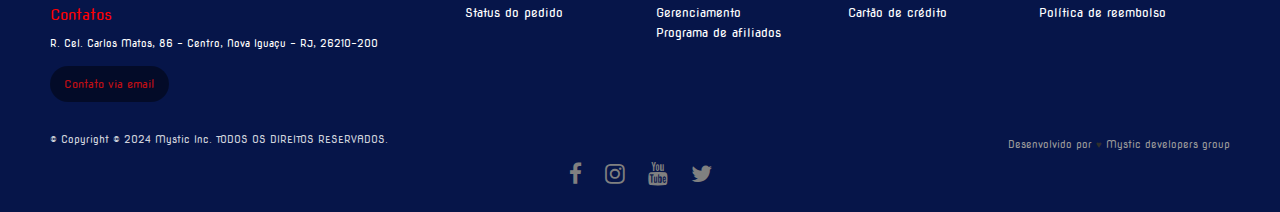
<file: src/main/resources/static/pages/masculino.html>
<!DOCTYPE html>
<html lang="pt-br">

<head>
    <meta charset="UTF-8">
    <meta http-equiv="X-UA-Compatible" content="IE=edge">
    <meta name="viewport" content="width=device-width, initial-scale=1.0">
    <link rel="stylesheet" href="../css/acessorios.css">
    <link rel="stylesheet" href="../css/login.css">
    <link rel="stylesheet" href="../css/masculino.css">
    <link rel="preconnect" href="https://fonts.googleapis.com">
    <link rel="preconnect" href="https://fonts.gstatic.com" crossorigin>
    <link href="https://fonts.googleapis.com/css2?family=Nova+Flat&display=swap" rel="stylesheet">
    <link rel='stylesheet' href='https://cdnjs.cloudflare.com/ajax/libs/twitter-bootstrap/5.1.3/css/bootstrap.min.css'>
    <link rel='stylesheet' href='https://cdnjs.cloudflare.com/ajax/libs/font-awesome/4.7.0/css/font-awesome.min.css'>
    <link href="https://maxcdn.bootstrapcdn.com/bootstrap/3.3.7/css/bootstrap.min.css" rel="stylesheet" />
    <link href="https://cdn.jsdelivr.net/npm/bootstrap@5.3.3/dist/css/bootstrap.min.css" rel="stylesheet" 
    integrity="sha384-QWTKZyjpPEjISv5WaRU9OFeRpok6YctnYmDr5pNlyT2bRjXh0JMhjY6hW+ALEwIH" crossorigin="anonymous">

    <title>Mystic</title>
</head>

<body>

  <div vw class="enabled">
    <div vw-access-button class="active"></div>
    <div vw-plugin-wrapper>
        <div class="vw-plugin-top-wrapper"></div>
    </div>
</div>
<script src="https://vlibras.gov.br/app/vlibras-plugin.js"></script>
<script>
    new window.VLibras.Widget('https://vlibras.gov.br/app');
</script>

    <header class="cabecalho">

        <section class="cabecalho-1">
            
          <figure class="image-box">
            <a href="../index.html"><img class="cabecalho-logo" src="../assets/logo.png" alt="logo do site"></a>
        </figure>

            <h1 class="cabecalho-titulo">Mystic</h1>
            
            <!-- Teste Isac, Comentar as Linhas -->
         
            <!-- teste barra de pesquisa e carrinho juh -->
            
            <div class="cart">
                <a href="login.html"><img src="../assets/login.png" alt="Carrinho de Compras" width="24" height="24" ></a>
                <a href="../pages/carrinho.html"><img src="../assets/carrinho.png" alt="Carrinho de Compras" width="24" height="24"></a>
            </div>
        </section>
        
        <section class="cabecalho-2">
            <nav class="nav-links">
                <a class="links" href="">Cosplay</a>
                <a class="links" href="acessorios.html">Acessórios</a>
                <a class="links" href="masculino.html">Masculino</a>
                <a class="links" href="feminino.html">Feminino</a>
                <a class="links" href="promocao.html">Promoções</a>
                <a class="links" href="cupom.html">Cupom</a>
                <a class="links" href="">Ajuda</a>
            </nav>
        </section>





    </header>
<br>
    <main>
        <h1 class="titulo_ac"> Masculino </h1>
        
    <!-- Inicio dos cards -->
    <section class="cards-container">
        <div class="card" style="width: 30rem; border: none; margin-left: 20px;">
          <img src="../assets/masculino/s-l1200 (1).jpg"
            class="card-img-top" alt="imagem do produto" width="300px" height="375px">
          <div class="card-body">
            <h5 class="card-title" style="margin-bottom: 40px;">Moon Knight: Cavaleiro da Lua</h5>
            <p class="card-text" style="margin-bottom: 30px;">R$ 400,00</p>
            <button onclick="" class="btn btn-primary buy_button"
            style="background-color: rgb(143, 11, 11); border: none; width: 12rem; height: 3.8rem; font-size: 1.4rem; padding-top: 7px;">Comprar</button>
          </div>
        </div>
  
        <div class="card" style="width: 30rem; border: none;">
          <img src="../assets/masculino/021c1e7edead3752cfcd79b4f482e7d3.jpg"
            class="card-img-top" alt="imagem do produto" width="300px" height="375px">
          <div class="card-body">
            <h5 class="card-title" style="margin-bottom: 40px;">Cosplay Asa Noturna </h5>
            <p class="card-text" style="margin-bottom: 30px;">R$ 400,00</p>
            <button onclick="" class="btn btn-primary buy_button"
            style="background-color: rgb(143, 11, 11); border: none; width: 12rem; height: 3.8rem; font-size: 1.4rem; padding-top: 7px;">Comprar</button>
          </div>
        </div>
  
        <div class="card" style="width: 30rem; border: none;">
          <img src="../assets/masculino/1f3266f92c9e5af526fcd8a05847d11bc28a7216_original.jpeg"
            class="card-img-top" alt="imagem do produto" width="300px" height="375px">
          <div class="card-body">
            <h5 class="card-title" style="margin-bottom: 40px;">Traje da Morte</h5>
            <p class="card-text" style="margin-bottom: 30px;">R$ 150,00</p>
            <button onclick="" class="btn btn-primary buy_button"
            style="background-color: rgb(143, 11, 11); border: none; width: 12rem; height: 3.8rem; font-size: 1.4rem; padding-top: 7px;">Comprar</button>
          </div>
        </div>
  
        <div class="card" style="width: 30rem; border: none;">
          <img src="../assets/masculino/41UzQXUzk4L._AC_SY1000_.jpg"
            class="card-img-top" alt="imagem do produto" width="300px" height="375px">
          <div class="card-body">
            <h5 class="card-title" style="margin-bottom: 40px;">Cosplay Samurai</h5>
            <p class="card-text" style="margin-bottom: 30px;">R$ 400,00</p>
            <button onclick="" class="btn btn-primary buy_button"
            style="background-color: rgb(143, 11, 11); border: none; width: 12rem; height: 3.8rem; font-size: 1.4rem; padding-top: 7px;">Comprar</button>
          </div>
        </div>
  
        <div class="card" style="width: 30rem; border: none;">
          <img src="../assets/masculino/77a7d30fe9f19ae2ecb50671945e9546.jpg"
            class="card-img-top" alt="imagem do produto" width="300px" height="375px">
          <div class="card-body">
            <h5 class="card-title" style="margin-bottom: 40px;">Cosplay Ninja</h5>
            <p class="card-text" style="margin-bottom: 30px;">R$ 150,00</p>
            <button onclick="" class="btn btn-primary buy_button"
            style="background-color: rgb(143, 11, 11); border: none; width: 12rem; height: 3.8rem; font-size: 1.4rem; padding-top: 7px;">Comprar</button>
          </div>
        </div>
  
        <div class="card" style="width: 30rem; border: none;">
          <img src="../assets/masculino/depositphotos_266136838-stock-photo-man-in-cosplaying-thor-isolated.jpg"
            class="card-img-top" alt="imagem do produto" width="300px" height="375px">
          <div class="card-body">
            <h5 class="card-title" style="margin-bottom: 40px;">Roupa Completa do Thor sem o Martelo</h5>
            <p class="card-text" style="margin-bottom: 30px;">R$ 500,00</p>
            <button onclick="" class="btn btn-primary buy_button"
            style="background-color: rgb(143, 11, 11); border: none; width: 12rem; height: 3.8rem; font-size: 1.4rem; padding-top: 7px;">Comprar</button>
          </div>
        </div>
  
        <div class="card" style="width: 30rem; border: none;">
          <img src="../assets/masculino/maxresdefault.jpg"
            class="card-img-top" alt="imagem do produto" width="300px" height="375px">
          <div class="card-body">
            <h5 class="card-title" style="margin-bottom: 40px;">Roupa Completa Wolverine</h5>
            <p class="card-text" style="margin-bottom: 30px;">R$ 400,00</p>
            <button onclick="" class="btn btn-primary buy_button"
            style="background-color: rgb(143, 11, 11); border: none; width: 12rem; height: 3.8rem; font-size: 1.4rem; padding-top: 7px;">Comprar</button>
          </div>
        </div>
  
        <div class="card" style="width: 30rem; border: none;">
          <img src="../assets/masculino/new-halloween-adults-kids-venom-symbiote_main-0.jpg"
            class="card-img-top" alt="imagem do produto" width="300px" height="375px">
          <div class="card-body">
            <h5 class="card-title" style="margin-bottom: 40px;">Cosplay Venom</h5>
            <p class="card-text" style="margin-bottom: 30px;">R$ 300,00</p>
            <button onclick="" class="btn btn-primary buy_button"
            style="background-color: rgb(143, 11, 11); border: none; width: 12rem; height: 3.8rem; font-size: 1.4rem; padding-top: 7px;">Comprar</button>
          </div>
        </div>
      </section>
  



    </main>

    <br>
    <footer class="footer">
        <div class="footer__endereco">
          <h1 class="footer__logo">Mystic</h1>
              
          <h2>Contatos</h2>
          
          <address>
            R. Cel. Carlos Matos, 86 - Centro, Nova Iguaçu - RJ, 26210-200<br>
                
            <a class="footer__button" href="markinhussantana@gmail.com">Contato via email</a>
          </address>
        </div>
        
        <ul class="footer__nav">
          <li class="nav__item">
            <h2 class="nav__title">Serviços</h2>
      
            <ul class="nav__ul">
              <li>
                <a href="#">Ajuda</a>
              </li>
      
              <li>
                <a href="fale_conosco.html">Fale conosco</a>
              </li>
                  
              <li>
                <a href="#">Status do pedido</a>
              </li>
            </ul>
          </li>
          
          <li class="nav__item">
            <h2 class="nav__title">Sobre nós</h2>
            
            <ul class="nav__ul ">
              <li>
                <a href="sobre_nos.html">Informações da marca</a>
              </li>
              
              <li>
                <a href="#">Carreira</a>
              </li>
              
              <li>
                <a href="#">Gerenciamento</a>
              </li>
              
              <li>
                <a href="#">Programa de afiliados</a>
              </li>
              
  
            </ul>
          </li>
          
          <li class="nav__item">
            <h2 class="nav__title">Pagamento</h2>
      
            <ul class="nav__ul">
              <li>
                <a href="#">Meios de pagamento</a>
              </li>
      
              <li>
                <a href="#">Cupons de desconto</a>
              </li>
                  
              <li>
                <a href="#">Cartão de crédito</a>
              </li>
            </ul>
          </li>
  
          <li class="nav__item">
            <h2 class="nav__title">Políticas</h2>
            
            <ul class="nav__ul">
              <li>
                <a href="#">Políticas de privacidade</a>
              </li>
              
              <li>
                <a href="#">Termos de uso</a>
              </li>
              
              <li>
                <a href="#">Política de reembolso</a>
              </li>
            </ul>
          </li>
        </ul>
        
        <div class="termos">
          <p>&copy; Copyright © 2024 Mystic Inc. TODOS OS DIREITOS RESERVADOS.</p>
          
          <div class="termos__links">
            <span>Desenvolvido por <span class="heart">♥</span> Mystic developers group</span>
          </div>
        </div>
  
        <div class="contacts">
          <a href="#"><i class="fa fa-facebook"></i></a>
          <a href="#"><i class="fa fa-instagram"></i></a>
          <a href="#"><i class="fa fa-youtube"></i></a>
          <a href="#"><i class="fa fa-twitter"></i></a>
        </div>
  
      </footer>
      
   </body>
      <script src="https://cdn.jsdelivr.net/npm/bootstrap@5.3.3/dist/js/bootstrap.bundle.min.js" 
      integrity="sha384-YvpcrYf0tY3lHB60NNkmXc5s9fDVZLESaAA55NDzOxhy9GkcIdslK1eN7N6jIeHz" crossorigin="anonymous"></script>
  </body>
  
  </html>
</file>
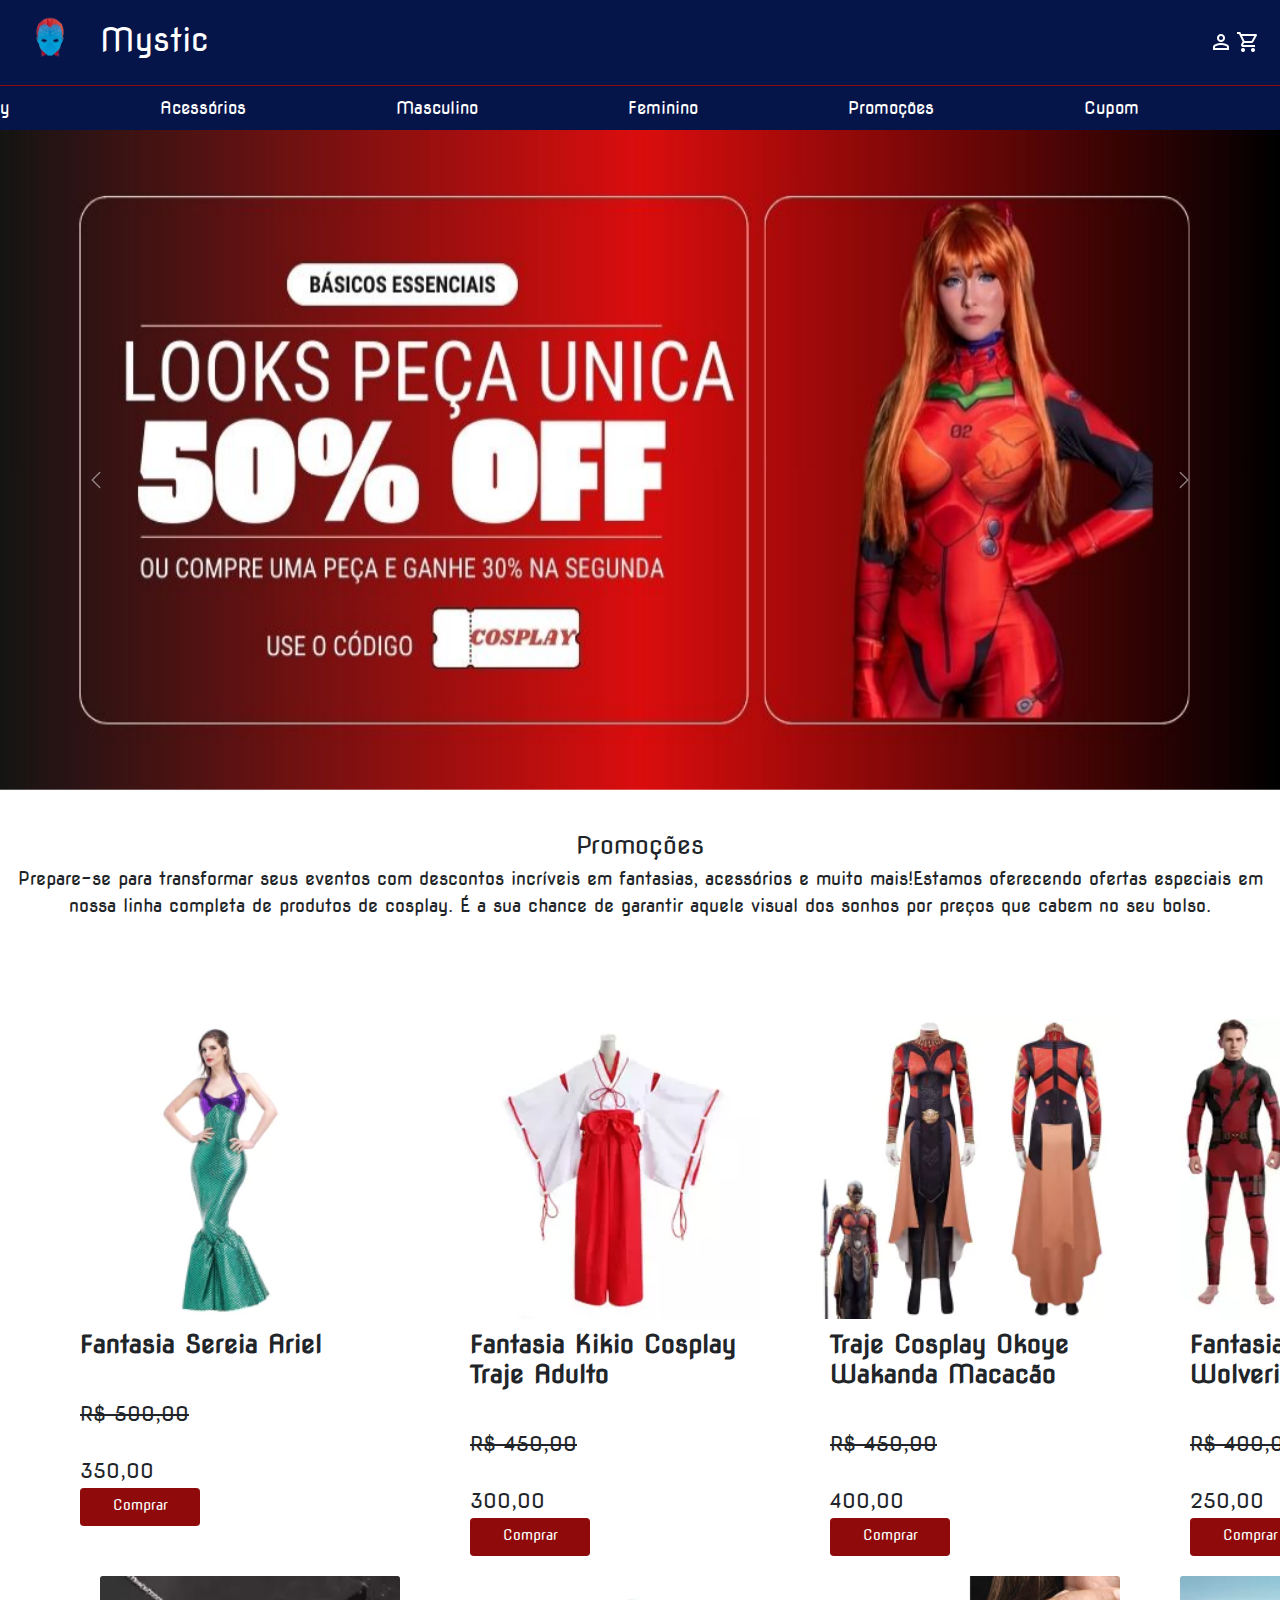
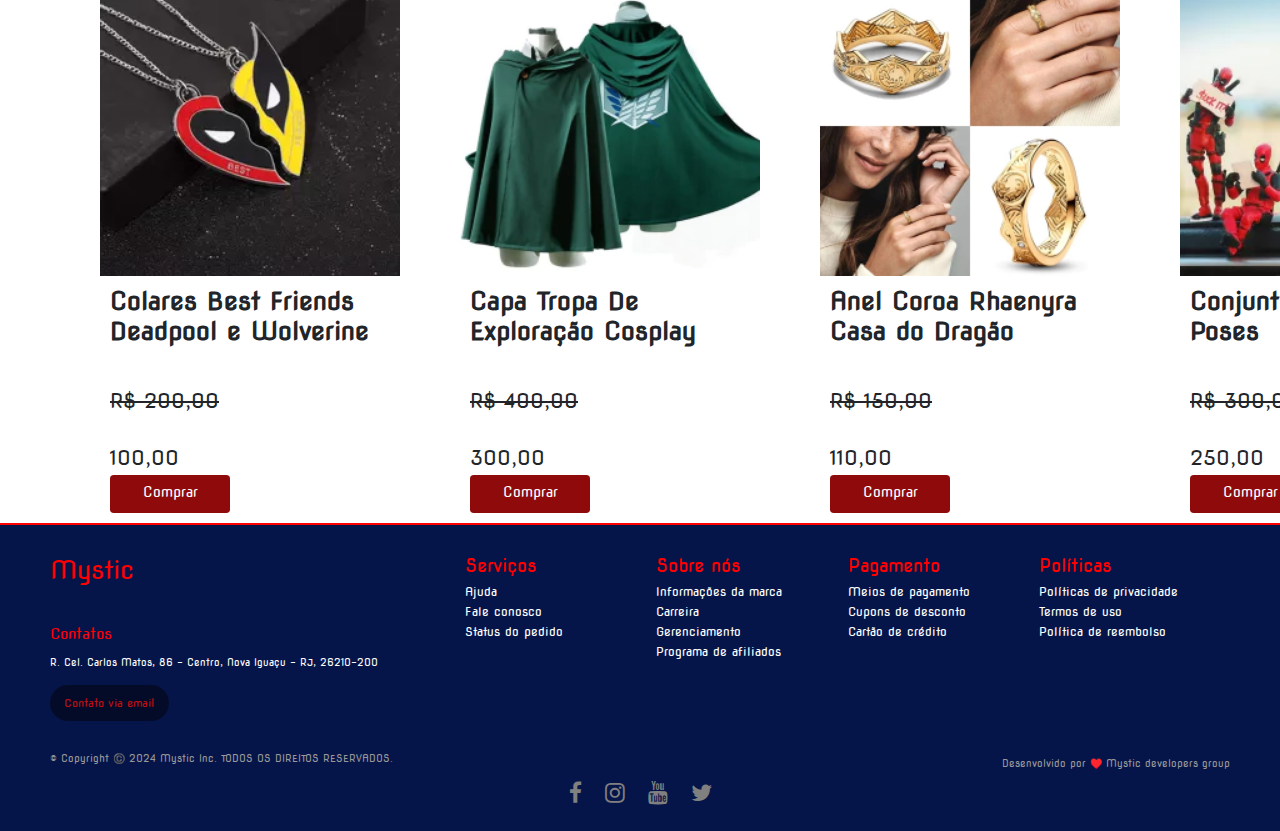
<file: src/main/resources/static/pages/promocao.html>
<!DOCTYPE html>
<html lang="pt-br">
    
<head>
    <meta charset="UTF-8">
    <meta http-equiv="X-UA-Compatible" content="IE=edge">
    <meta name="viewport" content="width=device-width, initial-scale=1.0">
    <link rel="stylesheet" href="../css/style.css">
    <link rel="stylesheet" href="../css/promocao.css">
    <link rel="preconnect" href="https://fonts.googleapis.com">
    <link rel="preconnect" href="https://fonts.gstatic.com" crossorigin>
    <link href="https://fonts.googleapis.com/css2?family=Nova+Flat&display=swap" rel="stylesheet">
    <link rel='stylesheet' href='https://cdnjs.cloudflare.com/ajax/libs/twitter-bootstrap/5.1.3/css/bootstrap.min.css'>
    <link rel='stylesheet' href='https://cdnjs.cloudflare.com/ajax/libs/font-awesome/4.7.0/css/font-awesome.min.css'>
    <link href="https://maxcdn.bootstrapcdn.com/bootstrap/3.3.7/css/bootstrap.min.css" rel="stylesheet" />
    <link href="https://cdn.jsdelivr.net/npm/bootstrap@5.3.3/dist/css/bootstrap.min.css" rel="stylesheet" 
    integrity="sha384-QWTKZyjpPEjISv5WaRU9OFeRpok6YctnYmDr5pNlyT2bRjXh0JMhjY6hW+ALEwIH" crossorigin="anonymous">

    <title>Mystic</title>
</head>

<body>

    <header class="cabecalho">

        <section class="cabecalho-1">
            
          <figure class="image-box">
            <a href="../index.html"><img class="cabecalho-logo" src="../assets/logo.png" alt="logo do site"></a>
        </figure>

            <h1 class="cabecalho-titulo">Mystic</h1>
            
            <!-- Teste Isac, Comentar as Linhas -->
         

            <!-- teste barra de pesquisa e carrinho juh -->
            
            <div class="cart">
                <a href="login.html"><img src="../assets/login.png" alt="Carrinho de Compras" width="24" height="24" ></a>
                <a href="../pages/carrinho.html"><img src="../assets/carrinho.png" alt="Carrinho de Compras" width="24" height="24"></a>
            </div>
        </section>
        
        <section class="cabecalho-2">
            <nav class="nav-links">
              <a class="links" href="">Cosplay</a>
              <a class="links" href="acessorios.html">Acessórios</a>
              <a class="links" href="masculino.html">Masculino</a>
              <a class="links" href="feminino.html">Feminino</a>
              <a class="links" href="pages/promocao.html">Promoções</a>
              <a class="links" href="cupom.html">Cupom</a>
              <a class="links" href="">Ajuda</a>
            </nav>
        </section>

    </header>
    <main class="conteudo">

  
          <div id="carouselExampleIndicators" class="carousel slide">
              <div class="carousel-indicators">
                <button type="button" data-bs-target="#carouselExampleIndicators" data-bs-slide-to="0" class="active" aria-current="true" aria-label="Slide 1"></button>
                <button type="button" data-bs-target="#carouselExampleIndicators" data-bs-slide-to="1" aria-label="Slide 2"></button>
                <button type="button" data-bs-target="#carouselExampleIndicators" data-bs-slide-to="2" aria-label="Slide 3"></button>
              </div>
              <div class="carousel-inner">
                <div class="carousel-item active">
                  <img src="../assets/imagensacessorios/looks peça unica (2).jpg" height="660px" class="d-block w-100" alt="...">
                </div>
                <div class="carousel-item">
                  <img src="../assets/wolwerine.webp" class="d-block w-100" alt="...">
                </div>
                <div class="carousel-item">
                  <img src="../assets/carrosel-img2.webp" class="d-block w-100" alt="...">
                </div>
              </div>
              <button class="carousel-control-prev" type="button" data-bs-target="#carouselExampleIndicators" data-bs-slide="prev">
                <span class="carousel-control-prev-icon" aria-hidden="true"></span>
                <span class="visually-hidden">Anterior</span>
              </button>
              <button class="carousel-control-next" type="button" data-bs-target="#carouselExampleIndicators" data-bs-slide="next">
                <span class="carousel-control-next-icon" aria-hidden="true"></span>
                <span class="visually-hidden">Próximo</span>
              </button>
            </div>
            <H1 class="text_1" style="text-align:center ; font-family: Nova flat">Promoções</H1> 
            <p class="text_2" style="font-family: Nova flat">Prepare-se para transformar seus eventos com descontos incríveis em fantasias, acessórios e muito mais!Estamos oferecendo ofertas especiais em nossa linha completa de produtos de cosplay. É a sua chance de garantir aquele visual dos sonhos por preços que cabem no seu bolso.</p>
      </main>

    </main>
   
    <section class="cards-container">
        <div class="card" style="width: 30rem; border: none; margin-left: 20px;">
          <img src="../assets/h70a6c8a1d32543b39d300d018032154cq-47cdb59fbf10e145a517067538092281-240-0.webp"
            class="card-img-top" alt="imagem do produto">
          <div class="card-body">
            <h5 class="card-title" style="margin-bottom: 40px;">Fantasia Sereia Ariel</h5>
            <p class="card-text" style="margin-bottom: 30px;text-decoration:line-through;">R$ 500,00</p>
            <h2>350,00</h2>
            <a href="#" class="btn btn-primary buy_button"
              style="background-color: rgb(143, 11, 11); border: none; width: 12rem; height: 3.8rem; font-size: 1.4rem; padding-top: 7px;">Comprar</a>
          </div>
        </div>
  
        <div class="card" style="width: 30rem; border: none;">
          <img src="../assets/sf2263409b8b349a4808f371dc79c367di-jpg_-9cd7f79b01b0aec2d117144862010553-240-0.webp"
            class="card-img-top" alt="imagem do produto">
          <div class="card-body">
            <h5 class="card-title" style="margin-bottom: 40px;">Fantasia Kikio Cosplay Traje Adulto</h5>
            <p class="card-text" style="margin-bottom: 30px;text-decoration:line-through;">R$ 450,00</p>
             <h2>300,00</h2>
            <a href="#" class="btn btn-primary buy_button"
              style="background-color: rgb(143, 11, 11); border: none; width: 12rem; height: 3.8rem; font-size: 1.4rem; padding-top: 7px;">Comprar</a>
          </div>
        </div>
  
        <div class="card" style="width: 30rem; border: none;">
          <img src="../assets/sead4f899972c43a5aef49ff538a84e0fl-ef64d07a7bbe58970316680281707137-240-0.webp"
            class="card-img-top" alt="imagem do produto">
          <div class="card-body">
            <h5 class="card-title" style="margin-bottom: 40px;">Traje Cosplay Okoye Wakanda Macacão</h5>
            <p class="card-text" style="margin-bottom: 30px;text-decoration:line-through;">R$ 450,00</p>
            <h2>400,00</h2>
            <a href="#" class="btn btn-primary buy_button"
              style="background-color: rgb(143, 11, 11); border: none; width: 12rem; height: 3.8rem; font-size: 1.4rem; padding-top: 7px;">Comprar</a>
          </div>
        </div>
  
        <div class="card" style="width: 30rem; border: none;">
          <img src="../assets/sdc5324b2ee644b7999064f672d7808cae-jpg_-8ab5cc77cf7163a4bd17182042620795-240-0.webp"
            class="card-img-top" alt="imagem do produto">
          <div class="card-body">
            <h5 class="card-title" style="margin-bottom: 40px;">Fantasia Deadpool / Wolverine Macacão</h5>
            <p class="card-text" style="margin-bottom: 30px;text-decoration:line-through;">R$ 400,00</p>
            <h2>250,00</h2>
            <a href="#" class="btn btn-primary buy_button"
              style="background-color: rgb(143, 11, 11); border: none; width: 12rem; height: 3.8rem; font-size: 1.4rem; padding-top: 7px;">Comprar</a>
          </div>
        </div>
  
        <div class="card" style="width: 30rem; border: none;">
          <img src="../assets/sb00921ae46c6493bbd2dcd95b79b2c40r-jpg_-d43629928fa4e43d0617177046412217-240-0.webp"
            class="card-img-top" alt="imagem do produto">
          <div class="card-body">
            <h5 class="card-title" style="margin-bottom: 40px;">Colares Best Friends Deadpool e Wolverine</h5>
            <p class="card-text" style="margin-bottom: 30px;text-decoration:line-through;">R$ 200,00</p>
            <h2>100,00</h2>
            <a href="#" class="btn btn-primary buy_button"
              style="background-color: rgb(143, 11, 11); border: none; width: 12rem; height: 3.8rem; font-size: 1.4rem; padding-top: 7px;">Comprar</a>
          </div>
        </div>
  
        <div class="card" style="width: 30rem; border: none;">
          <img src="../assets/sd080b2432a3a4189aa1d299dc9d6f948r-633267ff39d15c9a4f17057106563322-240-0.webp"
            class="card-img-top" alt="imagem do produto">
          <div class="card-body">
            <h5 class="card-title" style="margin-bottom: 40px;">Capa Tropa De Exploração Cosplay</h5>
            <p class="card-text" style="margin-bottom: 30px;text-decoration:line-through;">R$ 400,00</p>
            <h2>300,00</h2>
            <a href="#" class="btn btn-primary buy_button"
              style="background-color: rgb(143, 11, 11); border: none; width: 12rem; height: 3.8rem; font-size: 1.4rem; padding-top: 7px;">Comprar</a>
          </div>
        </div>
  
        <div class="card" style="width: 30rem; border: none;">
          <img src="../assets/cdf48017fecf413e6a6fc3ff54d8c3b8-d071b0219958655c7117188220821868-240-0.webp"
            class="card-img-top" alt="imagem do produto">
          <div class="card-body">
            <h5 class="card-title" style="margin-bottom: 40px;">Anel Coroa Rhaenyra Casa do Dragão</h5>
            <p class="card-text" style="margin-bottom: 30px;text-decoration:line-through;">R$ 150,00</p>
            <h2>110,00</h2>
            <a href="#" class="btn btn-primary buy_button"
              style="background-color: rgb(143, 11, 11); border: none; width: 12rem; height: 3.8rem; font-size: 1.4rem; padding-top: 7px;">Comprar</a>
          </div>
        </div>
  
        <div class="card" style="width: 30rem; border: none;">
          <img src="../assets/h9cbf5237bf0a4fa78425050d167cb25b3-1d9aa01edf9eb5bda516916862564167-240-0.webp"
            class="card-img-top" alt="imagem do produto">
          <div class="card-body">
            <h5 class="card-title" style="margin-bottom: 40px;">Conjunto Deadpool Poses</h5>
            <p class="card-text" style="margin-bottom: 30px;text-decoration:line-through;">R$ 300,00</p>
            <h2>250,00</h2>
            <a href="#" class="btn btn-primary buy_button"
              style="background-color: rgb(143, 11, 11); border: none; width: 12rem; height: 3.8rem; font-size: 1.4rem; padding-top: 7px;">Comprar</a>
          </div>
        </div>
      </section>
    
    <footer class="footer">
      <div class="footer__endereco">
        <h1 class="footer__logo">Mystic</h1>
            
        <h2>Contatos</h2>
        
        <address>
          R. Cel. Carlos Matos, 86 - Centro, Nova Iguaçu - RJ, 26210-200<br>
              
          <a class="footer__button" href="markinhussantana@gmail.com">Contato via email</a>
        </address>
      </div>
      
      <ul class="footer__nav">
        <li class="nav__item">
          <h2 class="nav__title">Serviços</h2>
    
          <ul class="nav__ul">
            <li>
              <a href="#">Ajuda</a>
            </li>
    
            <li>
              <a href="fale_conosco.html">Fale conosco</a>
            </li>
                
            <li>
              <a href="#">Status do pedido</a>
            </li>
          </ul>
        </li>
        
        <li class="nav__item">
          <h2 class="nav__title">Sobre nós</h2>
          
          <ul class="nav__ul ">
            <li>
              <a href="sobre_nos.html">Informações da marca</a>
            </li>
            
            <li>
              <a href="#">Carreira</a>
            </li>
            
            <li>
              <a href="#">Gerenciamento</a>
            </li>
            
            <li>
              <a href="#">Programa de afiliados</a>
            </li>
            

          </ul>
        </li>
        
        <li class="nav__item">
          <h2 class="nav__title">Pagamento</h2>
    
          <ul class="nav__ul">
            <li>
              <a href="#">Meios de pagamento</a>
            </li>
    
            <li>
              <a href="#">Cupons de desconto</a>
            </li>
                
            <li>
              <a href="#">Cartão de crédito</a>
            </li>
          </ul>
        </li>

        <li class="nav__item">
          <h2 class="nav__title">Políticas</h2>
          
          <ul class="nav__ul">
            <li>
              <a href="#">Políticas de privacidade</a>
            </li>
            
            <li>
              <a href="#">Termos de uso</a>
            </li>
            
            <li>
              <a href="#">Política de reembolso</a>
            </li>
          </ul>
        </li>
      </ul>
      
      <div class="termos">
        <p>&copy; Copyright ©️ 2024 Mystic Inc. TODOS OS DIREITOS RESERVADOS.</p>
        
        <div class="termos__links">
          <span>Desenvolvido por <span class="heart">♥️</span> Mystic developers group</span>
        </div>
      </div>

      <div class="contacts">
        <a href="#"><i class="fa fa-facebook"></i></a>
        <a href="#"><i class="fa fa-instagram"></i></a>
        <a href="#"><i class="fa fa-youtube"></i></a>
        <a href="#"><i class="fa fa-twitter"></i></a>
      </div>

    </footer>
    
 </body>
    <script src="https://cdn.jsdelivr.net/npm/bootstrap@5.3.3/dist/js/bootstrap.bundle.min.js" 
    integrity="sha384-YvpcrYf0tY3lHB60NNkmXc5s9fDVZLESaAA55NDzOxhy9GkcIdslK1eN7N6jIeHz" crossorigin="anonymous"></script>
</body>

</html>
</file>
<file: src/main/resources/static/css/cupom.css>
body {
    font-family: Arial, sans-serif;
    margin: 0;
    padding: 0;
    background-color: #f0f0f0;
    color: #333;
}
.container {
    max-width: 800px;
    margin: 30px auto;
    padding: 20px;
    background-color: #fff;
    border-radius: 8px;
    box-shadow: 0 0 10px rgba(0, 0, 0, 0.1);
}
h1 {
    text-align: center;
    color: #2c3e50;
}
.coupon {
    border: 1px solid #ddd;
    border-radius: 8px;
    margin-bottom: 20px;
    padding: 15px;
    background-color: #ecf0f1;
}
.coupon h2 {
    color: #e74c3c;
}
.coupon p {
    margin: 10px 0;
}
.coupon .code {
    font-weight: bold;
    color: #2ecc71;
    font-size: 1.2em;
}
.coupon .validity {
    color: #95a5a6;
}
.button {
    display: inline-block;
    padding: 10px 20px;
    margin: 10px 0;
    background-color:green;
    color: #fff;
    text-decoration: none;
    border-radius: 4px;
    font-weight: bold;
}
.button:hover {
    background-color: #2980b9;
}
</file>
<file: src/main/resources/static/css/feminino.css>
.card-text{
color: black;
margin-right: 50%;

}
.titulo_ac{
    text-align: center;
    font-size: 40px;
}
</file>
<file: src/main/resources/static/css/promocao.css>
text_1{
    Text-align: center;
}
.text_2{
    text-align: center;
    font-size: large;
}
</file>
<file: src/main/resources/static/css/style.css>
@import url(reset.css);

/*Estilo da header*/
.cabecalho-1 {
    display: flex;
    background-color: #061549;
    width: 100%;
    height: 85px;
    align-items: center;
    text-decoration: none;
}


.cabecalho-2 {
    background-color: #061549;
    width: 100%;
    height: 45px;
    border-top: 1px rgb(143, 11, 11) solid;
}

.cabecalho-2 :hover{
  color: #ff0000;
  text-decoration: none;
  transition: 0.5s;

}

.cabecalho-logo {
    width: 100px;
    margin-top: 20px;
}

.nav-links {
    display: flex;
    justify-content: center;
    gap: 150px;
    font-size: 1.7rem;
    margin-top: 10px;
}

.links {
    text-decoration: none;
    color: #fff;
    font-family: 'Nova flat';
}

.cabecalho-titulo {
    font-size: 3.2rem;
    font-family: 'Nova flat';
    color: #fff;
    text-decoration: none;
}

.cabecalho-titulo h1{
  text-decoration: none;
}

.barra-de-pesquisa {
    width: 200px;
    height: 25px;
    border-radius: 15px;
    color: white;
    background-color: rgb(106, 117, 150);

}

.col-xs-6{
  position: absolute;
  right: 75px;
}

.cart {
  position: absolute;
  top: 10px;
  right: 20px;
  margin-top: 20px;

}

/*Fim do Estilo da header*/
/*  Estilo da main  */

.carousel-inner{

    width: 100%;
    height: 700px;
}

/*Estilo do dropdown*/
.dropdown_container{
  display: flex;
  justify-content: flex-end;
  gap: 20px;
  margin-top: 40px;
  font-size: 5rem;
  font-family: 'Nova flat';
}

.dropdown_container .categoria-btn, 
.dropdown_container .ordenar-btn{
  background-color: #061549;
  font-size: 1.6rem;
  width: 20rem;
  height: 5rem;
}
/*Fim do estilo do dropdown*/

/*Estilo dos cards*/
.cards-container{
  display: grid;
  grid-template-columns: repeat(4, 1fr);
  grid-template-rows: 1fr, 1fr;
  gap: 10px;
  font-family: 'Nova flat';
  margin-top: 100px;
}

.cards-container, .card{
  margin-left: 50px;
}

.card-text{
  font-size: 2rem;
}

.card-title{
  font-size: 2.5rem;
  font-weight: 600;
}
/*Fim do estilo dos cards*/
/* Fim do Estilo da main  */

 /* Estilo footer */

.footer {
    font-family: 'Nova flat';
  display: flex;
  flex-flow: row wrap;
  padding: 30px 30px 20px 30px;
  color: rgb(255, 0, 0);
  background-color: #061549;
  border-top: 2px solid rgb(255, 0, 0);
}

.footer > * {
  flex:  1 100%;
  padding-left: 20px;
  padding-right: 20px;
}

.footer__endereco {
  margin-right: 1.25em;
  margin-bottom: 2em;
}

.footer__logo {
  font-family: 'Nova flat';
  font-weight: 400;
  font-size: 25px;
  margin-bottom: 40px;
}

.footer__endereco h2 {
  margin-top: 1.3em;
  font-size: 15px;
  font-weight: 400;
}

.footer__endereco address {
    margin-top: 12px;
  }

  .footer__endereco address :hover {
    text-decoration: none;
    background-color: rgb(202, 24, 24);
    color: white;
    transition: 0.5s;
  }

.nav__title {
  font-weight: 400;
  font-size: 18px;
}

.footer address {
  font-style: normal;
  color: #ffffff;
}

.footer__button {
  display: flex;
  align-items: center;
  justify-content: center;
  height: 36px;
  max-width: max-content;
  background-color: rgba(0, 0, 0, 0.445);
  border-radius: 100px;
  color: #e40f0fda;
  line-height: 0;
  margin: 0.6em 0;
  margin-top: 15px;
  font-size: 11px;
  padding: 0 1.3em;
}

.footer ul {
  list-style: none;
  padding-left: 0;
}

.footer li {
  line-height: 2em;
}

.footer a {
  text-decoration: none;
}

.footer li :hover{
  color: rgb(255, 0, 0);
  text-decoration: none;
  transition: 0.5s;
}

.footer__nav {
  display: flex;
  flex-flow: row wrap;
}

.footer__nav > * {
  flex: 1 50%;
  margin-right: 1.25em;
}

.nav__ul li a {
  color: #ffffff;
  font-size: 12px;
  text-decoration: none;
}

.termos {
  display: flex;
  flex-wrap: wrap;
  color: #999;
}
  
.termos__links {
  display: flex;
  align-items: center;
}

.heart {
  color: #2f2f2f;
}

@media screen and (min-width: 24.375em) {
  .termos .termos__links {
    margin-left: auto;
  }
}

@media screen and (min-width: 40.375em) {
  .footer__nav > * {
    flex: 1;
  }

  
  .footer__endereco {
    flex: 1 0px;
  }
  
  .footer__nav {
    flex: 2 0px;
  }
}

.footer .contacts{
    width:100%;
    color:gray;
    font-size:23px;
    text-align: center;
    }
    
    .footer .contacts a{
    text-decoration:none;
    color:gray;
    transition:0.5s;
    padding: 7px;
    }
    
    .footer .contacts a:hover{
    color:#ff0000;
    }

    /* Fim do Estilo footer */
#snackbar {
    visibility: hidden;
    min-width: 250px;
    margin-left: -125px;
    background-color: #333;
    color: #fff;
    text-align: center;
    border-radius: 2px;
    padding: 16px;
    position: fixed;
    z-index: 1;
    left: 50%;
    bottom: 30px;
    font-size: 17px;
}

#snackbar.show {
    visibility: visible;
    animation: fadein 0.5s, fadeout 0.5s 2.5s;
}

@keyframes fadein {
    from { bottom: 0; opacity: 0; }
    to { bottom: 30px; opacity: 1; }
}

@keyframes fadeout {
    from { bottom: 30px; opacity: 1; }
    to { bottom: 0; opacity: 0; }
}

    /* Responsividade */

@media (max-width: 576px){
  .cabecalho-1{
    display: flex;
    background-color: #061549;
    width: 100%;
    height: 85px;
    text-decoration: none;
  }

  .cabecalho-2{
    background-color: #061549;
    width: 100%;
    height: 45px;
    border-top: 1px rgb(143, 11, 11) solid;
  }

  .nav-links {
    font-size: 1.1em;
    gap: 10px;
    margin-top: 12px;
}

  .d-block{
  height: 900px;
  object-fit: cover;
}

.dropdown_container{
  display: block;
  gap: 1px;
  margin-top: 40px;
  font-family: 'Nova flat';
}

.dropdown_container .categoria-btn, 
.dropdown_container .ordenar-btn{
  background-color: #061549;
  margin-left: 220px;
  font-size: 1.4rem;
  width: 18rem;
  height: 4rem;
}

.cards-container{
  display: grid;
  grid-template-columns: 1fr;
  grid-template-rows: repeat(6, 1fr);
  font-family: 'Nova flat';
  margin-top: 100px;
}

.cards-container, .card{
  margin-left: 25px;
}

.card-text{
  font-size: 2rem;
}

.card-title{
  font-size: 2.5rem;
  font-weight: 600;
}
}
</file>
<file: src/main/resources/static/css/acessorios.css>
@import url(style.css);
@import url(reset.css);

.card-text{
    color: black;
    margin-right: 50%;
}
.titulo_ac{
    text-align: center;
    font-size: 40px;
}
</file>
<file: src/main/resources/static/css/login.css>
@import url(style.css);
@import url(reset.css);

.container-center *{
    font-family: 'Nova flat';
}

.container-center {
    width: 370px; 
    height: 400px; 
    margin: 50px auto;
    padding: 15px; 
    background-color: #061549;
    box-shadow: 0 3px 10px #000000;
    border-radius: 10px;
    display: flex;
    flex-direction: column;
    justify-content: center;
    align-items: center;
} 

.login_title {
    text-align: center;
    margin-bottom: 10px; 
    font-size: 20px;
    padding-bottom: 20px; 
}

label {
    display: block;
    margin-bottom: 5px;
    color: #ffffffd3;
    font-size: 14px; 
    padding: 10px;
}

input[type="email"], 
input[type="password"] {
    width: 100%;
    padding: 8px; 
    margin-bottom: 10px; 
    background-color: rgba(0, 0, 0, 0.445);
    border: 2px solid #500a0a;
    border-radius: 5px;
    box-sizing: border-box;
    font-size: 14px;
    margin-bottom: 20px; 
    color: rgb(255, 255, 255);
}


button {
    width: 100%;
    padding: 8px; 
    background-color: rgba(0, 0, 0, 0.445);
    color: #ffffffda;
    border: none;
    border-radius: 5px;
    cursor: pointer;
    font-size: 16px;
}
.snackBar {
    visibility: hidden; 
    min-width: 250px;
    margin-left: -125px;
    background-color: #ff0202; 
    color: #fff; 
    text-align: center;
    border-radius: 2px; 
    padding: 16px; 
    position: fixed; 
    z-index: 1; 
    left: 50%; 
    bottom: 30px;
    font-size: 17px; 
}

.snackBar.show {
    visibility: visible;
    animation: fadein 0.5s, fadeout 0.5s 2.5s; 
}

@keyframes fadein {
    from { bottom: 0; opacity: 0; }
    to { bottom: 30px; opacity: 1; }
}

@keyframes fadeout {
    from { opacity: 1; }
    to { opacity: 0; }
}

button:hover {
    background-color: rgb(202, 24, 24);
    color: white;
    transition: 0.5s;
}

p {
    text-align: center;
    padding: 10px;
    margin-top: 10px; 
    font-size: 14px;
    color: #ffffffd3; 
}

a {
    color: #ffffffd3;
    text-decoration: none;
    font-size: 14px;
}

a:hover {
    text-decoration: underline;
}

.ooi{
    color: #a34444;
}

.ooi :hover{
    color: #ff0000;
    transition: 0.5s;
} 



/* @import url(style.css);
@import url(reset.css);

.container-center *{
    font-family: 'Nova flat';
}

.container-center {
    width: 350px; 
    height: 400px; 
    margin: 50px auto;
    padding: 15px; 
    background-color: #fff;
    box-shadow: 0 2px 10px #061549;
    border-radius: 10px;
    display: flex;
    flex-direction: column;
    justify-content: center;
    align-items: center;
} 

h2 {
    text-align: center;
    margin-bottom: 10px; 
    font-size: 20px;
    padding-bottom: 20px; 
}

label {
    display: block;
    margin-bottom: 5px;
    color: #061549;
    font-size: 14px; 
    padding: 10px;
}

input[type="email"], 
input[type="password"] {
    width: 100%;
    padding: 8px; 
    margin-bottom: 10px; 
    border: 1px solid #ccc;
    border-radius: 5px;
    box-sizing: border-box;
    font-size: 14px;
    margin-bottom: 20px; 
}

button {
    width: 100%;
    padding: 8px; 
    background-color: #061549;
    color: #e6d8d8;
    border: none;
    border-radius: 5px;
    cursor: pointer;
    font-size: 16px;
}

button:hover {
    background-color: #242d4d;
    transition: 0.5s;
}

p {
    text-align: center;
    padding: 10px;
    margin-top: 10px; 
    font-size: 14px; 
}

a {
    color: #061549;
    text-decoration: none;
    font-size: 14px;
    
}

a:hover {
    text-decoration: underline;
}  */
</file>
<file: src/main/resources/static/css/endereco.css>
@import url(style.css);
@import url(reset.css);

.container-center *{
    font-family: 'Nova flat';
}

.container-center {
    width: 500px; 
    height: 810px; 
    margin: 50px auto;
    padding: 15px; 
    background-color: #061549;
    box-shadow: 0 3px 10px #000000;
    border-radius: 10px;
    display: flex;
    flex-direction: row;
    justify-content: center;
    align-items: center;
} 


.sign-title {
    text-align: center;
    margin-bottom: 20px;
}

label {
    display: block;
    margin-bottom: 5px;
    color: #ffffffd3;
    font-size: 14px; 
    padding: 10px;
}

input[type="email"], 
input[type="password"],
input[type="text"] {
    width: 100%;
    padding: 10px;
    display: flex;
    flex-direction: row;
    margin-bottom: 15px;
    background-color: rgba(0, 0, 0, 0.445);
    border: 2px solid #500a0a;
    border-radius: 5px;
    box-sizing: border-box;
    color: rgb(255, 255, 255);
    font-size: 14px;
    margin-bottom: 20px; 
}

button {
    width: 100%;
    padding: 10px;
    background-color: rgba(0, 0, 0, 0.445);
    color: #ffffffda;
    border: none;
    border-radius: 5px;
    cursor: pointer;
    font-size: 16px;
    text-decoration: none;
}

button:hover {
    background-color: rgb(202, 24, 24);
    color: white;
    transition: 0.5s;
    text-decoration: none;
}

button a{
    text-decoration: none;
    color: #ffffffd3;
}

button a :hover{
    text-decoration: none;
    color: #ffffffd3;

}


p {
    text-align: center;
    padding: 10px;
    margin-top: 10px; 
    font-size: 14px;
    color: #ffffffd3; 
}

a {
    color: #ffffffd3;
    text-decoration: none;
    font-size: 14px;
}

a:hover {
    text-decoration: underline;
}

.ooi{
    color: #a34444;
}

.ooi :hover{
    color: #ff0000;
    transition: 0.5s;
} 

.op{
    background-color: rgb(5, 5, 43);
    border: 2px solid #500a0a;
    border-radius: 5px;
    box-sizing: border-box;
    color: #ffffffd3; 
    padding: 8px;
    margin-bottom: 15px;
    margin-top: 15px;
}
</file>
<file: src/main/resources/static/css/carrinho.css>
@import url(style.css);
@import url(reset.css);

/* Paleta de cores */
:root {
    --primary-color: #061549;
    --secondary-color: #000000;
    --accent-color: #500a0a;
    --background-color: rgb(17, 65, 128);
    --text-color: #333;
}

/* Estilo Global */
body {
    font-family: Arial, sans-serif;
    background-color: var(--background-color);
    color: var(--text-color);
    margin: 0;
    padding: 0;
}

h1, h2, h3, h4, h5, h6 {
    color: var(--primary-color);
    margin: 0;
}

/* Carrinho */
.carrinho_main {
    display: flex;
    justify-content: center;
    padding: 40px 0;
}

.cart-container {
    width: 100%;
    max-width: 900px;
    background-color: white;
    border-radius: 8px;
    box-shadow: 0 0 20px rgba(0, 0, 0, 0.1);
    padding: 20px;
}

.tit {
    font-family: 'Nova Flat', sans-serif;
    font-size: 36px;
    margin-bottom: 30px;
    color: var(--primary-color);
    text-align: center;
    border-bottom: 2px solid var(--primary-color);
    padding-bottom: 10px;
}

.cart-item {
    display: flex;
    align-items: center;
    justify-content: space-between;
    border-bottom: 1px solid #ddd;
    padding: 15px 0;
}

.cart-item-image {
    width: 100px;
    height: 100px;
    object-fit: cover;
    border-radius: 8px;
    margin-right: 20px;
}

.cart-item-details {
    flex-grow: 1;
    margin-right: 20px;
}

.cart-item-details h2 {
    font-size: 20px;
    margin-bottom: 5px;
    color: var(--text-color);
}

.price {
    font-size: 20px;
    font-weight: bold;
    color: var(--primary-color);
    margin-bottom: 10px;
}

.quantity-input {
    width: 60px;
    padding: 5px;
    border: 1px solid #ddd;
    border-radius: 4px;
    margin-right: 20px;
    text-align: center;
}

.entreg-sess {
    display: flex;
    align-items: center;
    gap: 10px;
    margin-top: 15px;
}

.fret-calc {
    border: 1px solid #ddd;
    border-radius: 4px;
    padding: 5px;
    width: 100px;
}

.remove-btn,.adic-btn ,.fret-btn, .checkout-btn {
    border-radius: 4px;
    padding: 10px 15px;
    border: none;
    cursor: pointer;
    font-weight: bold;
    transition: background-color 0.3s;
}

.remove-btn {
    background-color: var(--accent-color);
    color: white;
}

.remove-btn:hover {
    background-color: darkred;
}
.adic-btn{
    background-color: var(--accent-color);
    color: white;
}
.adic-btn:hover{
    background-color: #025f19;
}
.fret-btn {
    background-color:rgb(5, 158, 5);
    color: rgb(255, 255, 255);
}

.fret-btn:hover {
    background-color: #007e1f;
}

.checkout-btn {
    background-color: var(--primary-color);
    color: white;
    font-size: 18px;
    width: 100%;
    margin-top: 20px;
    padding: 15px;
}

.checkout-btn:hover {
    background-color: var(--secondary-color);
}


/* Resumo do carrinho */
.cart-summary {
    margin-top: 20px;
    font-size: 22px;
    text-align: right;
    font-weight: bold;
}
</file>
<file: src/main/resources/static/css/fale_conosco.css>
@import url(style.css);
@import url(reset.css);

.contact_us_6 * {
    font-family: 'Nova flat';
  }
  
  .contact_us_6 {
    margin-top: 0px;
    margin-right: 0px;
    margin-bottom: 30px;
    margin-left: 0px;
    line-height: 25px;
  }
  
  .contact_us_6 iframe{
    border-radius: 10px;
  }

  .contact_us_6 input:focus,
  .contact_us_6 textarea:focus {
    outline-color: initial;
    outline-style: none;
    outline-width: initial;
  }
  
  .contact_us_6 .container-block {
    min-height: 75px;
    width: 100%;
    padding-top: 10px;
    padding-right: 10px;
    padding-bottom: 10px;
    padding-left: 10px;
    display: block;
  }
  
  .contact_us_6 .responsive-container-block {
    min-height: 75px;
    display: flex;
    flex-wrap: wrap;
    justify-content: flex-start;
    margin-top: 0px;
    margin-right: auto;
    margin-bottom: 50px;
    margin-left: auto;
    padding-top: 0px;
    padding-right: 0px;
    padding-bottom: 0px;
    padding-left: 0px;
  }
  
  .contact_us_6 .big-container {
    padding-top: 10px;
    padding-right: 30px;
    width: 35%;
    padding-bottom: 10px;
    padding-left: 30px;
    background-color:#061549;
    position: absolute;
    height: 950px;
    right: 0px;
  }
  
  .contact_us_6 .container {
    position: relative;
    min-height: 75px;
    flex-direction: row;
    z-index: 2;
    flex-wrap: nowrap;
    align-items: center;
    justify-content: center;
    padding-top: 0px;
    padding-right: 30px;
    padding-bottom: 0px;
    padding-left: 30px;
    max-width: 1320px;
    margin-top: 0px;
    margin-right: auto;
    margin-bottom: 0px;
    margin-left: auto;
  }
  
  .contact_us_6 .container-block.form-wrapper {
    background-color: #061549;
    max-width: 450px;
    text-align: center;
    padding-top: 50px;
    padding-right: 40px;
    padding-bottom: 50px;
    padding-left: 40px;
    box-shadow: rgba(0, 0, 0, 0.05) 0px 4px 20px 7px;
    border-top-left-radius: 6px;
    border-top-right-radius: 6px;
    border-bottom-right-radius: 6px;
    border-bottom-left-radius: 6px;
    margin-top: 90px;
    margin-right: 0px;
    margin-bottom: 60px;
    margin-left: 0px;
  }
  
  .contact_us_6 .contactus-head {
    font-size: 36px;
    line-height: 52px;
    font-weight: 900;
    color: #ffffffd3;
  }
 

  .contact_us_6 .wk-desk-6.wk-ipadp-6.wk-tab-12.wk-mobile-12 {
    margin-top: 0px;
    margin-right: 0px;
    margin-bottom: 26px;
    margin-left: 0px;
    min-height: 50px;
  }
  
  .contact_us_6 .input {
    width: 350px;
    height: 50px;
    padding-top: 1px;
    padding-right: 15px;
    padding-bottom: 1px;
    padding-left: 15px;
    border-top-width: 2px;
    border-right-width: 2px;
    border-bottom-width: 2px;
    border-left-width: 2px;
    border-top-style: solid;
    border-right-style: solid;
    border-bottom-style: solid;
    border-left-style: solid;
    border-top-color: #500a0a;
    border-right-color: #500a0a;
    border-bottom-color: #500a0a;
    border-left-color: #500a0a;
    background-color: rgba(0, 0, 0, 0.445);
    border-image-source: initial;
    border-image-slice: initial;
    border-image-width: initial;
    border-image-outset: initial;
    border-image-repeat: initial;
    font-size: 16px;
    color: rgb(255, 255, 255);
  }

  .contact_us_6 .input::placeholder{
    color: rgba(255, 255, 255, 0.274);
 
  }
  
  .contact_us_6 .textinput {
    width: 98%;
    min-height: 150px;
    padding-top: 20px;
    padding-right: 15px;
    padding-bottom: 20px;
    padding-left: 15px;
    border-top-width: 2px;
    border-right-width: 2px;
    border-bottom-width: 2px;
    border-left-width: 2px;
    border-top-style: solid;
    border-right-style: solid;
    border-bottom-style: solid;
    border-left-style: solid;
    border-top-color: #500a0a;
    border-right-color: #500a0a;
    border-bottom-color: #500a0a;
    border-left-color: #500a0a;
    background-color: rgba(0, 0, 0, 0.445);
    border-image-source: initial;
    border-image-slice: initial;
    border-image-width: initial;
    border-image-outset: initial;
    border-image-repeat: initial;
    font-size: 16px;
    color: white;
  }
  
.contact_us_6 .textinput::placeholder{
    color: rgba(255, 255, 255, 0.274);
}

  .contact_us_6 .submit-btn {
    width: 98%;
    background-color: rgba(0, 0, 0, 0.445);
    height: 60px;
    font-size: 20px;
    font-weight: 700;
    color: #e40f0fda;
    border-top-width: 0px;
    border-right-width: 0px;
    border-bottom-width: 0px;
    border-left-width: 0px;
    border-top-style: outset;
    border-right-style: outset;
    border-bottom-style: outset;
    border-left-style: outset;
    border-top-color: #767676;
    border-right-color: #767676;
    border-bottom-color: #767676;
    border-left-color: #767676;
    border-image-source: initial;
    border-image-slice: initial;
    border-image-width: initial;
    border-image-outset: initial;
    border-image-repeat: initial;
    border-top-left-radius: 40px;
    border-top-right-radius: 40px;
    border-bottom-right-radius: 40px;
    border-bottom-left-radius: 40px;
  }
  
  .contact_us_6 .form-box {
    z-index: 2;
    margin-top: 0px;
    margin-bottom: 0px;
    margin-left: 225px;
  }
  
  .contact_us_6 .input-title {
    width: 360px;
    text-align: left;
    padding-top: 0px;
    padding-right: 0px;
    padding-bottom: 0px;
    padding-left: 10px;
    font-size: 14px;
    margin-top: 0px;
    margin-right: 0px;
    margin-bottom: 10px;
    margin-left: 0px;
    color: #ff0000af;
  }
  
  .contact_us_6 ::placeholder {
    color: #dadada;
  }
  
  .contact_us_6 .mob-text {
    display: block;
    text-align: left;
    margin-top: 0px;
    margin-right: 0px;
    margin-bottom: 25px;
    margin-left: 0px;
  }
  
  .contact_us_6 .wk-tab-12.wk-mobile-12.wk-desk-12.wk-ipadp-12 {
    margin-top: 0px;
    margin-right: 0px;
    margin-bottom: 20px;
    margin-left: 0px;
  }
  
  
  .contact_us_6 .map-part {
    padding: 20px;
    background-color:#08133b;
    margin-top: 29px;
    width: 100%;
    height: 100%;
    border-top-right-radius: 6px;
    border-bottom-right-radius: 6px;
    /* #061858 */
    /* #020b2c; */
  }
  
  .contact_us_6 .map-contactus-head {
    font-weight: 900;
    font-size: 22px;
    line-height: 32px;
    margin-top: 0px;
    margin-right: 0px;
    margin-bottom: 10px;
    margin-left: 0px;
    color: #ffffffd3;
  }
  
  .contact_us_6 .map-contactus-subhead {
    max-width: 300px;
    margin-top: 0px;
    margin-right: 0px;
    margin-bottom: 20px;
    margin-left: 0px;
    color: #ff0000af;
  }
  
  .contact_us_6 .contactus-contacts{
    width:100%;
    color:gray;
    font-size:19px;
    }
    
    .contact_us_6 .contactus-contacts a{
    text-decoration:none;
    color:gray;
    transition:0.5s;
    padding: 7px;
    }
    
    .contact_us_6 .contactus-contacts a:hover{
    color:#ff0000af;
    }

    @media (max-width: 768px) {
      .contact_us_6 .responsive-container-block.container {
          padding: 0 15px;
      }
      
      .contact_us_6 .container-block.form-wrapper {
          padding: 30px;
      }
      
      .contact_us_6 .contactus-head {
          font-size: 28px;
      }
      
      .contact_us_6 .input-title {
          font-size: 12px;
      }
      
      .contact_us_6 .input, 
      .contact_us_6 .textinput,
      .contact_us_6 .submit-btn {
          max-width: 100%;
      }
      
      .contact_us_6 .contactus-contacts {
          font-size: 16px;
      }

      .siga-nos{
        width: 100%;
        border-radius: 10px 10px 10px 10px;
      }
  }
  
  @media (max-width: 480px) {
      .contact_us_6 .responsive-container-block.big-container {
          width: 100%;
          height: auto;
          position: relative;
      }
  
      .contact_us_6 .map-part {
          padding: 10px;
      }
      
      .contact_us_6 .map-contactus-head {
          font-size: 18px;
      }
  
      .contact_us_6 .map-contactus-subhead {
          max-width: 100%;
      }
  
      .contact_us_6 .contactus-contacts {
          font-size: 14px;
      }
  }
</file>
<file: src/main/resources/static/css/main-cadastro.css>
@import url(style.css);
@import url(reset.css);

.container-center *{
    font-family: 'Nova flat';
}

.container-center {
    width: 500px; 
    height: 750px; 
    margin: 50px auto;
    padding: 15px; 
    background-color: #061549;
    box-shadow: 0 3px 10px #000000;
    border-radius: 10px;
    display: flex;
    flex-direction: row;
    justify-content: center;
    align-items: center;
} 


.sign-title {
    text-align: center;
    margin-bottom: 20px;
}

label {
    display: block;
    margin-bottom: 5px;
    color: #ffffffd3;
    font-size: 14px; 
    padding: 10px;
}

input[type="email"], 
input[type="password"],
input[type="text"] {
    width: 100%;
    padding: 10px;
    display: flex;
    flex-direction: row;
    margin-bottom: 15px;
    background-color: rgba(0, 0, 0, 0.445);
    border: 2px solid #500a0a;
    border-radius: 5px;
    box-sizing: border-box;
    color: rgb(255, 255, 255);
    font-size: 14px;
    margin-bottom: 20px; 
}

button {
    width: 100%;
    padding: 10px;
    background-color: rgba(0, 0, 0, 0.445);
    color: #ffffffda;
    border: none;
    border-radius: 5px;
    cursor: pointer;
    font-size: 16px;
    text-decoration: none;
}

button:hover {
    background-color: rgb(202, 24, 24);
    color: white;
    transition: 0.5s;
    text-decoration: none;
}

button a{
    text-decoration: none;
    color: #ffffffd3;
}

button a :hover{
    text-decoration: none;
    color: #ffffffd3;

}


p {
    text-align: center;
    padding: 10px;
    margin-top: 10px; 
    font-size: 14px;
    color: #ffffffd3; 
}

a {
    color: #ffffffd3;
    text-decoration: none;
    font-size: 14px;
}

a:hover {
    text-decoration: underline;
}

.ooi{
    color: #a34444;
}

.ooi :hover{
    color: #ff0000;
    transition: 0.5s;
}
</file>
<file: src/main/resources/static/css/masculino.css>
@import url(style.css);
@import url(reset.css);

.card-text{
    color: black;
    margin-right: 50%;
}
.titulo_ac{
    text-align: center;
    font-size: 40px;
}
</file>
